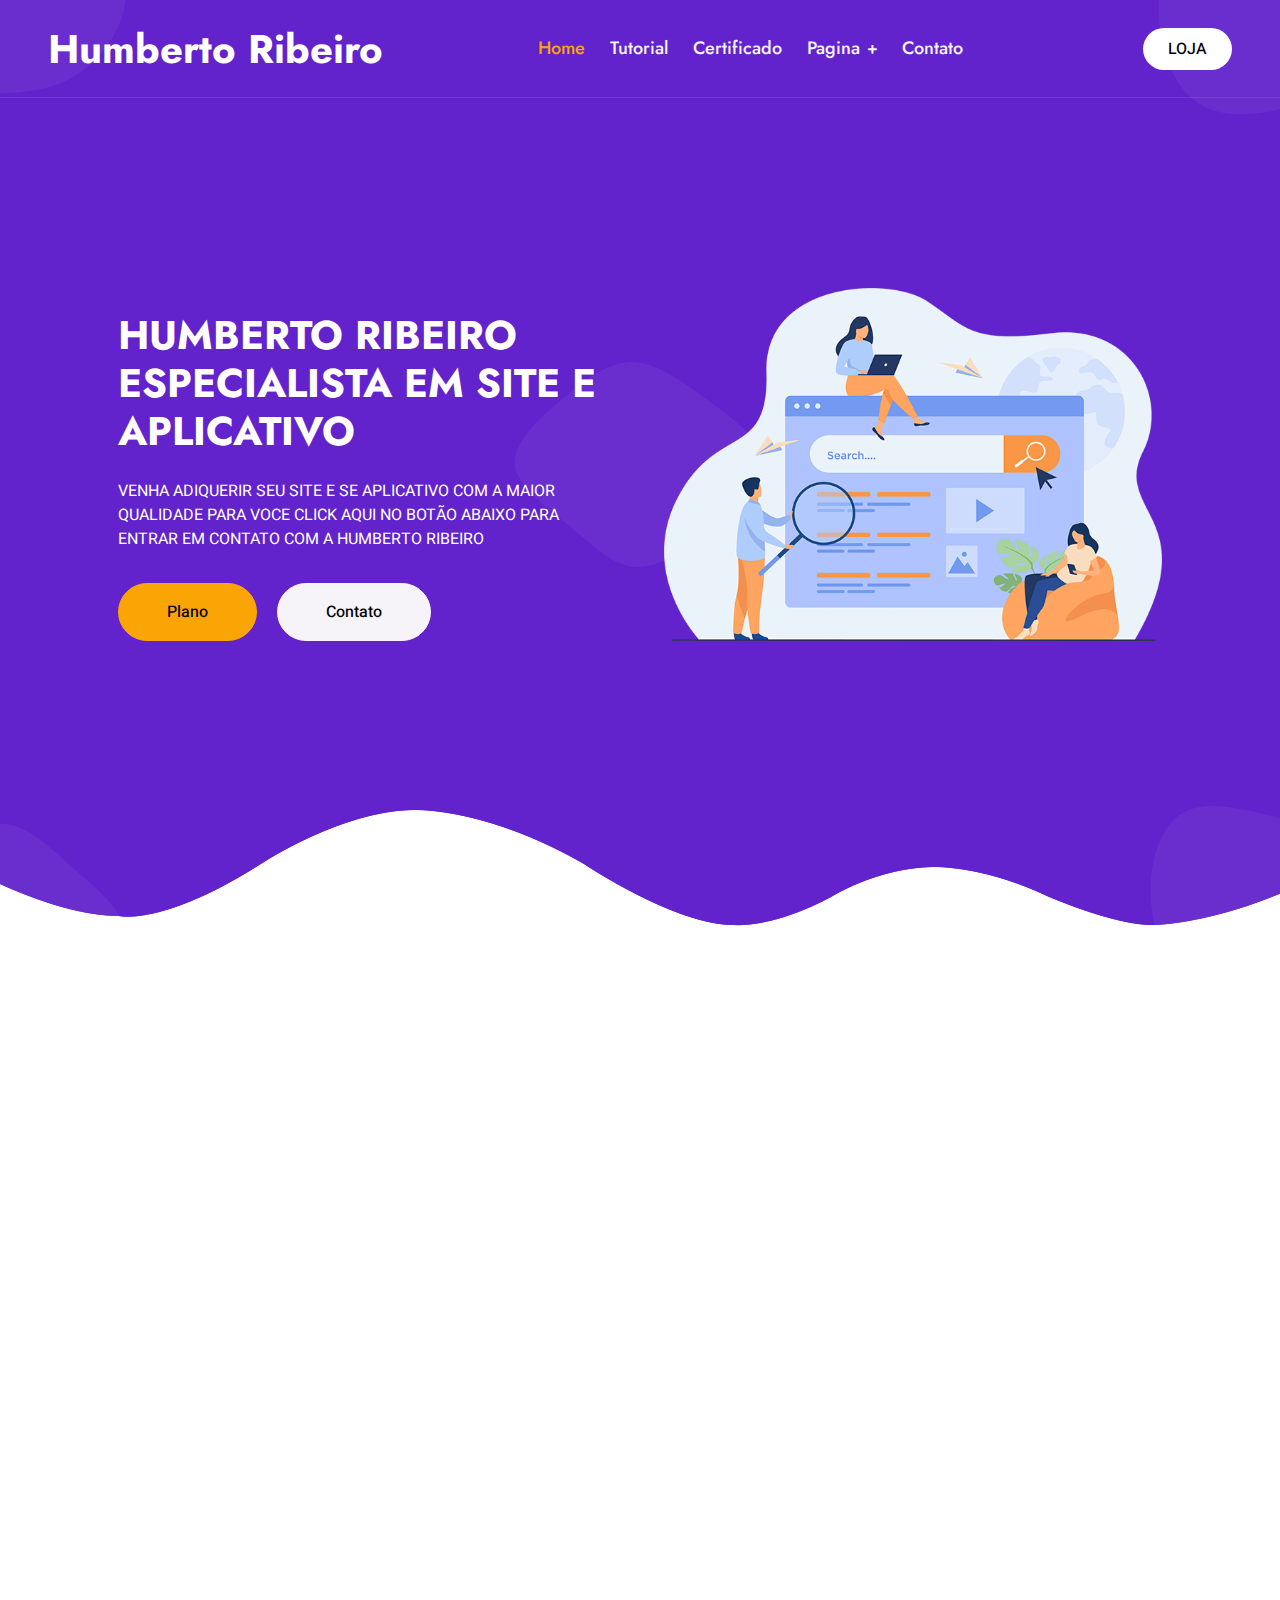
<file: index.html>
<!DOCTYPE html>
<html lang="pt-br">

<head>
    <meta charset="utf-8">
    <title>HUMBERTO RIBEIRO ESPECIALISTA EM SITE E APLICATIVO</title>
    <meta content="width=device-width, initial-scale=1.0" name="viewport">
    <meta content="" name="keywords">
    <meta content="" name="description">

    <!-- Favicon -->
    <link href="./img/logo H2.png" rel="icon">

    <!-- Google Web Fonts -->
    <link rel="preconnect" href="https://fonts.googleapis.com">
    <link rel="preconnect" href="https://fonts.gstatic.com" crossorigin>
    <link href="https://fonts.googleapis.com/css2?family=Heebo:wght@400;500&family=Jost:wght@500;600;700&display=swap" rel="stylesheet"> 

    <!-- Icon Font Stylesheet -->
    <link href="https://cdnjs.cloudflare.com/ajax/libs/font-awesome/5.10.0/css/all.min.css" rel="stylesheet">
    <link href="https://cdn.jsdelivr.net/npm/bootstrap-icons@1.4.1/font/bootstrap-icons.css" rel="stylesheet">

    <!-- Libraries Stylesheet -->
    <link href="lib/animate/animate.min.css" rel="stylesheet">
    <link href="lib/owlcarousel/assets/owl.carousel.min.css" rel="stylesheet">
    <link href="lib/lightbox/css/lightbox.min.css" rel="stylesheet">

    <!-- Customized Bootstrap Stylesheet -->
    <link href="css/bootstrap.min.css" rel="stylesheet">

    <!-- Template Stylesheet -->
    <link href="css/style.css" rel="stylesheet">
</head>

<body>
    <div class="container-xxl bg-white p-0">
        <!-- Spinner Start -->
        <div id="spinner" class="show bg-white position-fixed translate-middle w-100 vh-100 top-50 start-50 d-flex align-items-center justify-content-center">
            <div class="spinner-grow text-primary" style="width: 3rem; height: 3rem;" role="status">
                <span class="sr-only">Loading...</span>
            </div>
        </div>
        <!-- Spinner End -->


        <!-- Navbar & Hero Start -->
        <div class="container-xxl position-relative p-0">
            <nav class="navbar navbar-expand-lg navbar-light px-4 px-lg-5 py-3 py-lg-0">
                <a href="" class="navbar-brand p-0">
                    <h1 class="m-0">Humberto Ribeiro</h1>
                    <!-- <img src="img/logo.png" alt="Logo"> -->
                </a>
                <button class="navbar-toggler" type="button" data-bs-toggle="collapse" data-bs-target="#navbarCollapse">
                    <span class="fa fa-bars"></span>
                </button>
                <div class="collapse navbar-collapse" id="navbarCollapse">
                    <div class="navbar-nav mx-auto py-0">
                        <a href="index.html" class="nav-item nav-link active">Home</a>
                        <a href="service.html" class="nav-item nav-link">Tutorial</a>
                        <a href="http://127.0.0.1:5500/certificado/index.html" class="nav-item nav-link">Certificado</a>
                        <div class="nav-item dropdown">
                            <a href="#" class="nav-link dropdown-toggle" data-bs-toggle="dropdown">Pagina</a>
                            <div class="dropdown-menu m-0">
                                <a href="https://themewagon.github.io/watch-2/v1.0.0/" class="dropdown-item">site Rlogio Demostrativo</a>
                                <a href="https://themewagon.github.io/medic-care/" class="dropdown-item">site de Hospital Demostrativo</a>
                                <a href="https://themewagon.github.io/MiniStore/#mobile-products" class="dropdown-item">site Relogio Demostrativo</a>

                                <a href="https://vinhafm.com.br/" class="dropdown-item">Radio vinha fm</a>
                            </div>
                        </div>
                        <a href="https://linktr.ee/humbertoanalistade" class="nav-item nav-link">Contato</a>
                    </div>
                    <a href="https://api.whatsapp.com/send/?phone=5561998301126&text&type=phone_number&app_absent=0" class="btn rounded-pill py-2 px-4 ms-3 d-none d-lg-block">LOJA</a>
                    
                </div>
            </nav>

            <div class="container-xxl bg-primary hero-header">
                <div class="container px-lg-5">
                    <div class="row g-5 align-items-end">
                        <div class="col-lg-6 text-center text-lg-start">
                            <h1 class="text-white mb-4 animated slideInDown">HUMBERTO RIBEIRO ESPECIALISTA EM SITE E APLICATIVO</h1>
                            <p class="text-white pb-3 animated slideInDown">VENHA ADIQUERIR SEU SITE E SE  APLICATIVO COM A MAIOR  QUALIDADE PARA VOCE
                            CLICK AQUI NO BOTÃO ABAIXO PARA ENTRAR EM CONTATO COM A HUMBERTO RIBEIRO
                            </p>
                            <a href="http://127.0.0.1:5500/plano%20da%20pagina/index.html#l" class="btn btn-secondary py-sm-3 px-sm-5 rounded-pill me-3 animated slideInLeft">Plano</a>
                            <a href="https://linktr.ee/humbertoanalistade" class="btn btn-light py-sm-3 px-sm-5 rounded-pill animated slideInRight">Contato</a>
                        </div>
                        <div class="col-lg-6 text-center text-lg-start">
                            <img class="img-fluid animated zoomIn" src="img/hero.png" alt="">
                        </div>
                    </div>
                </div>
            </div>
        </div>
        <!-- Navbar & Hero End -->

<!-- Feature Start -->
<div class="container-xxl py-5">
    <div class="container py-5 px-lg-5">
        <div class="row g-4">
            <div class="col-lg-4 wow fadeInUp" data-wow-delay="0.1s">
                <div class="feature-item bg-light rounded text-center p-4">
                    <i class="fa fa-3x fa-mail-bulk text-primary mb-4"></i>
                    <h5 class="mb-3">Agendamento Live</h5>
                    <p class="m-0">Profissional especializado responsável por cadastrar o perfil das empresas, produtos, negócios ou serviços Local..</p>
                </div>
            </div>
            <div class="col-lg-4 wow fadeInUp" data-wow-delay="0.3s">
                <div class="feature-item bg-light rounded text-center p-4">
                    <i class="fa fa-3x fa-search text-primary mb-4"></i>
                    <h5 class="mb-3">Digital Live</h5>
                    <p class="m-0">Estratégias para alavancar a presença da sua marca na internet, utilizando de técnicas e expertise com ações para gerar melhor posicionamento no ranking, avaliações, postagens, segmentação e engajamento..</p>
                </div>
            </div>
            <div class="col-lg-4 wow fadeInUp" data-wow-delay="0.5s">
                <div class="feature-item bg-light rounded text-center p-4">
                    <i class="fa fa-3x fa-laptop-code text-primary mb-4"></i>
                    <h5 class="mb-3">Transmisao ao vivo
                    </h5>
                    <p class="m-0">Apareça nas pesquisas Google Local para quem quer comprar por produtos ou serviço na sua região.</p>
                </div>
            </div>
        </div>
    </div>
</div>
<!-- Feature End -->
        

        <!-- About Start -->
        <div class="container-xxl py-5">
            <div class="container py-5 px-lg-5">
                <div class="row g-5 align-items-center">
                    <div class="col-lg-6 wow fadeInUp" data-wow-delay="0.1s">
                        <p class="section-title text-secondary">SOBRE NÓS<span></span></p>
                        <h1 class="mb-5">Solução digital nº 1 com 1 anos de experiência</h1>
                        <p class="mb-4">Serviços Especializado Estratégias e Conversões.
                            Comprometido na geração de resultados efetivos.  
                            
                            Profissional especializado;
                            
                            Conhecimentos dos valores, missão e objetivos em curto, médio e longo prazo.
                            
                            Mapeamento da presença online da marca. 
                            
                            Confirmação dos objetivos pós análise dos dados e diagnósticos. 
                            
                            Indicação de plano estratégico e adequação para os melhores objetivos; aumento de vendas e lucros. 
                            
                            Relatórios de acompanhamento ao cliente entregue SEMANALMENTE.</p>
                        <div class="skill mb-4">
                            <div class="d-flex justify-content-between">
                                <p class="mb-2">Amosta do Produtos</p>
                                <p class="mb-2">85%</p>
                            </div>
                            <div class="progress">
                                <div class="progress-bar bg-primary" role="progressbar" aria-valuenow="85" aria-valuemin="0" aria-valuemax="100"></div>
                            </div>
                        </div>
                        <div class="skill mb-4">
                            <div class="d-flex justify-content-between">
                                <p class="mb-2">Agendamento Whatapp</p>
                                <p class="mb-2">90%</p>
                            </div>
                            <div class="progress">
                                <div class="progress-bar bg-secondary" role="progressbar" aria-valuenow="90" aria-valuemin="0" aria-valuemax="100"></div>
                            </div>
                        </div>
                        <div class="skill mb-4">
                            <div class="d-flex justify-content-between">
                                <p class="mb-2">Transmisao ao vivo</p>
                                <p class="mb-2">95%</p>
                            </div>
                            <div class="progress">
                                <div class="progress-bar bg-dark" role="progressbar" aria-valuenow="95" aria-valuemin="0" aria-valuemax="100"></div>
                            </div>
                        </div>
                        <a href="https://api.whatsapp.com/send/?phone=5561998301126&text&type=phone_number&app_absent=0" class="btn btn-primary py-sm-3 px-sm-5 rounded-pill mt-3">LOJA</a>
                    </div>
                    <div class="col-lg-6">
                        <img class="img-fluid wow zoomIn" data-wow-delay="0.5s" src="img/about.png">
                    </div>
                </div>
            </div>
        </div>
        <!-- About End -->


        <!-- Facts Start -->
        <div class="container-xxl bg-primary fact py-5 wow fadeInUp" data-wow-delay="0.1s">
            <div class="container py-5 px-lg-5">
                <div class="row g-4">
                    <div class="col-md-6 col-lg-3 text-center wow fadeIn" data-wow-delay="0.1s">
                        <i class="fa fa-certificate fa-3x text-secondary mb-3"></i>
                        <h1 class="text-white mb-2" data-toggle="counter-up">1234</h1>
                        <p class="text-white mb-0">Anos de experiência</p>
                    </div>
                    <div class="col-md-6 col-lg-3 text-center wow fadeIn" data-wow-delay="0.3s">
                        <i class="fa fa-users-cog fa-3x text-secondary mb-3"></i>
                        <h1 class="text-white mb-2" data-toggle="counter-up">1234</h1>
                        <p class="text-white mb-0">Membros do time</p>
                    </div>
                    <div class="col-md-6 col-lg-3 text-center wow fadeIn" data-wow-delay="0.5s">
                        <i class="fa fa-users fa-3x text-secondary mb-3"></i>
                        <h1 class="text-white mb-2" data-toggle="counter-up">1234</h1>
                        <p class="text-white mb-0">Clientes Satisfeitos</p>
                    </div>
                    <div class="col-md-6 col-lg-3 text-center wow fadeIn" data-wow-delay="0.7s">
                        <i class="fa fa-check fa-3x text-secondary mb-3"></i>
                        <h1 class="text-white mb-2" data-toggle="counter-up">1234</h1>
                        <p class="text-white mb-0">Projetos Completos</p>
                    </div>
                </div>
            </div>
        </div>
        <!-- Facts End -->


        <!-- Service Start -->
        <div class="container-xxl py-5">
            <div class="container py-5 px-lg-5">
                <div class="wow fadeInUp" data-wow-delay="0.1s">
                    <p class="section-title text-secondary justify-content-center"><span></span>NOSSOS SERVIÇOS<span></span></p>
                    <h1 class="text-center mb-5">Quais soluções oferecemos</h1>
                </div>
                <div class="row g-4">
                    <div class="col-lg-4 col-md-6 wow fadeInUp" data-wow-delay="0.1s">
                        <div class="service-item d-flex flex-column text-center rounded">
                            <div class="service-icon flex-shrink-0">
                                <i class="fa fa-search fa-2x"></i>
                            </div>
                            <h5 class="mb-3">Otimização SEO</h5>
                            <p class="m-0">Profissional especializado responsável por cadastrar o perfil das empresas, produtos, negócios ou serviços Local</p>
                            <a class="btn btn-square" href=""><i class="fa fa-arrow-right"></i></a>
                        </div>
                    </div>
                    <div class="col-lg-4 col-md-6 wow fadeInUp" data-wow-delay="0.3s">
                        <div class="service-item d-flex flex-column text-center rounded">
                            <div class="service-icon flex-shrink-0">
                                <i class="fa fa-laptop-code fa-2x"></i>
                            </div>
                            <h5 class="mb-3">Designer de Web</h5>
                            <p class="m-0">Estratégias para alavancar a presença da sua marca na internet, utilizando de técnicas e expertise com ações para gerar melhor posicionamento no ranking, avaliações, postagens, segmentação e engajamento</p>
                            <a class="btn btn-square" href=""><i class="fa fa-arrow-right"></i></a>
                        </div>
                    </div>
                    <div class="col-lg-4 col-md-6 wow fadeInUp" data-wow-delay="0.5s">
                        <div class="service-item d-flex flex-column text-center rounded">
                            <div class="service-icon flex-shrink-0">
                                <i class="fab fa-facebook-f fa-2x"></i>
                            </div>
                            <h5 class="mb-3">Marketing de mídia social</h5>
                            <p class="m-0">Apareça nas pesquisas Google Local para quem quer comprar por produtos ou serviço na sua região.</p>
                            <a class="btn btn-square" href=""><i class="fa fa-arrow-right"></i></a>
                        </div>
                    </div>
                    <div class="col-lg-4 col-md-6 wow fadeInUp" data-wow-delay="0.1s">
                        <div class="service-item d-flex flex-column text-center rounded">
                            <div class="service-icon flex-shrink-0">
                                <i class="fa fa-mail-bulk fa-2x"></i>
                            </div>
                            <h5 class="mb-3">Marketing de email</h5>
                            <p class="m-0">Serviço de Alta Qualidade.</p>
                            <a class="btn btn-square" href=""><i class="fa fa-arrow-right"></i></a>
                        </div>
                    </div>
                    <div class="col-lg-4 col-md-6 wow fadeInUp" data-wow-delay="0.3s">
                        <div class="service-item d-flex flex-column text-center rounded">
                            <div class="service-icon flex-shrink-0">
                                <i class="fa fa-thumbs-up fa-2x"></i>
                            </div>
                            <h5 class="mb-3"></h5>
                            <p class="m-0">Elogio do Cliente Merecer Liker</p>
                            <a class="btn btn-square" href=""><i class="fa fa-arrow-right"></i></a>
                        </div>
                    </div>
                    <div class="col-lg-4 col-md-6 wow fadeInUp" data-wow-delay="0.5s">
                        <div class="service-item d-flex flex-column text-center rounded">
                            <div class="service-icon flex-shrink-0">
                                <i class="fab fa-android fa-2x"></i>
                            </div>
                            <h5 class="mb-3">App Development</h5>
                            <p class="m-0">Criamo Aplicativo de Alta Qualidade</p>
                            <a class="btn btn-square" href=""><i class="fa fa-arrow-right"></i></a>
                        </div>
                    </div>
                </div>
            </div>
        </div>
        <!-- Service End -->


        <!-- Newsletter Start -->
        <div class="container-xxl bg-primary newsletter py-5 wow fadeInUp" data-wow-delay="0.1s">
            <div class="container py-5 px-lg-5">
                <div class="row justify-content-center">
                    <div class="col-lg-7 text-center">
                        <p class="section-title text-white justify-content-center"><span></span>BUSCA DE NOTÍCIAS<span></span></p>
                        <h1 class="text-center text-white mb-4">Fique sempre em Contato</h1>
                        <p class="text-white mb-4">SUA BUSCA ENCONTRA AQUI</p>
                        <div class="position-relative w-100 mt-3">
                            <formulário ação="https://formsubmit.co/sansunghumberto13@gmail.com" method="POST">
                               <input class="form-control border-0 rounded-pill w-100 ps-4 pe-5" type="text" placeholder="Deixe se Email" style="height: 48px;">
                            <button type="button" class="btn shadow-none position-absolute top-0 end-0 mt-1 me-2"><i class="fa fa-paper-plane text-primary fs-4"></i></button>
                            </formulário>  
                        </div>     
                           
                           
                    </div>
                </div>
            </div>
        </div>
        <!-- Newsletter End -->

         <!-- Projects Start -->
         <div class="container-xxl py-5">
            <div class="container py-5 px-lg-5">
                <div class="wow fadeInUp" data-wow-delay="0.1s">
                    <p class="section-title text-secondary justify-content-center"><span></span><span></span></p>
                    <h1 class="text-center mb-5">Seu Projeto Esta aqui</h1>
                </div>
                <div class="row mt-n2 wow fadeInUp" data-wow-delay="0.3s">
                    <div class="col-12 text-center">
                       
                    </div>
                </div>
                <div class="row g-4 portfolio-container">
                    <div class="col-lg-4 col-md-6 portfolio-item first wow fadeInUp" data-wow-delay="0.1s">
                        <div class="rounded overflow-hidden">
                            <div class="position-relative overflow-hidden">
                                <img class="img-fluid w-100" src="img/portfolio-1.jpg" alt="">
                                <div class="portfolio-overlay">
                                    <a class="btn btn-square btn-outline-light mx-1" href="img/portfolio-1.jpg" data-lightbox="portfolio"><i class="fa fa-eye"></i></a>
                                    <a class="btn btn-square btn-outline-light mx-1" href=""><i class="fa fa-link"></i></a>
                                </div>
                            </div>
                            <div class="bg-light p-4">
                                <p class="text-primary fw-medium mb-2>UI / UX Design</p>
                                <h5 class="lh-base mb-0">Design e desenvolvimento de sites de agências digitais</a>
                            </div>
                        </div>
                    </div>
                    <div class="col-lg-4 col-md-6 portfolio-item second wow fadeInUp" data-wow-delay="0.3s">
                        <div class="rounded overflow-hidden">
                            <div class="position-relative overflow-hidden">
                                <img class="img-fluid w-100" src="img/portfolio-2.jpg" alt="">
                                <div class="portfolio-overlay">
                                    <a class="btn btn-square btn-outline-light mx-1" href="img/portfolio-2.jpg" data-lightbox="portfolio"><i class="fa fa-eye"></i></a>
                                    <a class="btn btn-square btn-outline-light mx-1" href=""><i class="fa fa-link"></i></a>
                                </div>
                            </div>
                            <div class="bg-light p-4">
                                <p class="text-primary fw-medium mb-2">UI / UX Design</p>
                                <h5 class="lh-base mb-0">Design e desenvolvimento de sites de agências digitais</a>
                            </div>
                        </div>
                    </div>
                    <div class="col-lg-4 col-md-6 portfolio-item first wow fadeInUp" data-wow-delay="0.5s">
                        <div class="rounded overflow-hidden">
                            <div class="position-relative overflow-hidden">
                                <img class="img-fluid w-100" src="img/portfolio-3.jpg" alt="">
                                <div class="portfolio-overlay">
                                    <a class="btn btn-square btn-outline-light mx-1" href="img/portfolio-3.jpg" data-lightbox="portfolio"><i class="fa fa-eye"></i></a>
                                    <a class="btn btn-square btn-outline-light mx-1" href=""><i class="fa fa-link"></i></a>
                                </div>
                            </div>
                            <div class="bg-light p-4">
                                <p class="text-primary fw-medium mb-2">UI / UX Design</p>
                                <h5 class="lh-base mb-0">Design e desenvolvimento de sites de agências digitais</a>
                            </div>
                        </div>
                    </div>
                    <div class="col-lg-4 col-md-6 portfolio-item second wow fadeInUp" data-wow-delay="0.1s">
                        <div class="rounded overflow-hidden">
                            <div class="position-relative overflow-hidden">
                                <img class="img-fluid w-100" src="img/portfolio-4.jpg" alt="">
                                <div class="portfolio-overlay">
                                    <a class="btn btn-square btn-outline-light mx-1" href="img/portfolio-4.jpg" data-lightbox="portfolio"><i class="fa fa-eye"></i></a>
                                    <a class="btn btn-square btn-outline-light mx-1" href=""><i class="fa fa-link"></i></a>
                                </div>
                            </div>
                            <div class="bg-light p-4">
                                <p class="text-primary fw-medium mb-2">UI / UX Design</p>
                                <h5 class="lh-base mb-0">Design e desenvolvimento de sites de agências digitais</a>
                            </div>
                        </div>
                    </div>
                    <div class="col-lg-4 col-md-6 portfolio-item first wow fadeInUp" data-wow-delay="0.3s">
                        <div class="rounded overflow-hidden">
                            <div class="position-relative overflow-hidden">
                                <img class="img-fluid w-100" src="img/portfolio-5.jpg" alt="">
                                <div class="portfolio-overlay">
                                    <a class="btn btn-square btn-outline-light mx-1" href="img/portfolio-5.jpg" data-lightbox="portfolio"><i class="fa fa-eye"></i></a>
                                    <a class="btn btn-square btn-outline-light mx-1" href=""><i class="fa fa-link"></i></a>
                                </div>
                            </div>
                            <div class="bg-light p-4">
                                <p class="text-primary fw-medium mb-2">UI / UX Design</p>
                                <h5 class="lh-base mb-0">Design e desenvolvimento de sites de agências digitais</a>
                            </div>
                        </div>
                    </div>
                    <div class="col-lg-4 col-md-6 portfolio-item second wow fadeInUp" data-wow-delay="0.5s">
                        <div class="rounded overflow-hidden">
                            <div class="position-relative overflow-hidden">
                                <img class="img-fluid w-100" src="img/portfolio-6.jpg" alt="">
                                <div class="portfolio-overlay">
                                    <a class="btn btn-square btn-outline-light mx-1" href="img/portfolio-6.jpg" data-lightbox="portfolio"><i class="fa fa-eye"></i></a>
                                    <a class="btn btn-square btn-outline-light mx-1" href=""><i class="fa fa-link"></i></a>
                                </div>
                            </div>
                            <div class="bg-light p-4">
                                <p class="text-primary fw-medium mb-2">UI / UX Design</p>
                                <h5 class="lh-base mb-0">Design e desenvolvimento de sites de agências digitais</a>
                            </div>
                        </div>
                    </div>
                </div>
            </div>
        </div>
        <!-- Projects End -->


        <!-- Testimonial Start -->
        <div class="container-xxl py-5 wow fadeInUp" data-wow-delay="0.1s">
            <div class="container py-5 px-lg-5">
                <!--<p class="section-title text-secondary justify-content-center"><span></span>Testemunho<span></span></p>1-->
                <h1 class="text-center mb-5">Depoimento Clientes!</h1>
                <div class="owl-carousel testimonial-carousel">
                    <div class="testimonial-item bg-light rounded my-4">
                        <p class="fs-5"><i class="fa fa-quote-left fa-4x text-primary mt-n4 me-3"></i>Diam dolor diam ipsum sit. Aliqu diam amet diam et eos. Clita erat ipsum et lorem et sit sed stet lorem sit clita duo justo.</p>
                        <div class="d-flex align-items-center">
                            <img class="img-fluid flex-shrink-0 rounded-circle" src="img/testimonial-1.jpg" style="width: 65px; height: 65px;">
                            <div class="ps-4">
                                <h5 class="mb-1">Caroline</h5>
                                <span>Clientes</span>
                            </div>
                        </div>
                    </div>
                    <div class="testimonial-item bg-light rounded my-4">
                        <p class="fs-5"><i class="fa fa-quote-left fa-4x text-primary mt-n4 me-3"></i>Diam dolor diam ipsum sit. Aliqu diam amet diam et eos. Clita erat ipsum et lorem et sit sed stet lorem sit clita duo justo.</p>
                        <div class="d-flex align-items-center">
                            <img class="img-fluid flex-shrink-0 rounded-circle" src="img/testimonial-2.jpg" style="width: 65px; height: 65px;">
                            <div class="ps-4">
                                <h5 class="mb-1">Leandro</h5>
                                <span>Clientes</span>
                            </div>
                        </div>
                    </div>
                    <div class="testimonial-item bg-light rounded my-4">
                        <p class="fs-5"><i class="fa fa-quote-left fa-4x text-primary mt-n4 me-3"></i>Diam dolor diam ipsum sit. Aliqu diam amet diam et eos. Clita erat ipsum et lorem et sit sed stet lorem sit clita duo justo.</p>
                        <div class="d-flex align-items-center">
                            <img class="img-fluid flex-shrink-0 rounded-circle" src="img/testimonial-3.jpg" style="width: 65px; height: 65px;">
                            <div class="ps-4">
                                <h5 class="mb-1">Joao</h5>
                                <span>Clientes</span>
                            </div>
                        </div>
                    </div>
                </div>
            </div>
        <!-- Testimonial End -->


        <!-- Team Start -->
        <div class="container-xxl py-5">
            <div class="container py-5 px-lg-5">
                <div class="wow fadeInUp" data-wow-delay="0.1s">
                    <!--<p class="section-title text-secondary justify-content-center"><span></span>Our Team<span></span></p>-->
                    <h1 class="text-center mb-5">Equipes</h1>
                </div>
                <div class="row g-4">
                    <div class="col-lg-4 col-md-6 wow fadeInUp" data-wow-delay="0.1s">
                        <div class="team-item bg-light rounded">
                            <div class="text-center border-bottom p-4">
                                <img class="img-fluid rounded-circle mb-4" src="./img/Humberto02.png" alt="">
                                <h5>Humberto</h5>
                                <span>Auxiliar TI</span>
                            </div>
                            <div class="d-flex justify-content-center p-4">
                                <a class="btn btn-square mx-1" href=""><i class="fab fa-facebook-f"></i></a>
                                <!--<a class="btn btn-square mx-1" href=""><i class="fab fa-twitter"></i></a>-->
                                <a class="btn btn-square mx-1" href=""><i class="fab fa-instagram"></i></a>
                                <a class="btn btn-square mx-1" href=""><i class="fab fa-linkedin-in"></i></a>
                            </div>
                        </div>
                    </div>
                    <div class="col-lg-4 col-md-6 wow fadeInUp" data-wow-delay="0.3s">
                        <div class="team-item bg-light rounded">
                            <div class="text-center border-bottom p-4">
                                <img class="img-fluid rounded-circle mb-4" src="img/team-2.jpg" alt="">
                                <h5>Jessica Brown</h5>
                                <span>Programadora</span>
                            </div>
                            <div class="d-flex justify-content-center p-4">
                                <a class="btn btn-square mx-1" href=""><i class="fab fa-facebook-f"></i></a>
                                <!--<a class="btn btn-square mx-1" href=""><i class="fab fa-twitter"></i></a>-->
                                <a class="btn btn-square mx-1" href=""><i class="fab fa-instagram"></i></a>
                                <a class="btn btn-square mx-1" href=""><i class="fab fa-linkedin-in"></i></a>
                            </div>
                        </div>
                    </div>
                    <div class="col-lg-4 col-md-6 wow fadeInUp" data-wow-delay="0.5s">
                        <div class="team-item bg-light rounded">
                            <div class="text-center border-bottom p-4">
                                <img class="img-fluid rounded-circle mb-4" src="img/team-3.jpg" alt="">
                                <h5>Tony Johnson</h5>
                                <span>Programador</span>
                            </div>
                            <div class="d-flex justify-content-center p-4">
                                <a class="btn btn-square mx-1" href=""><i class="fab fa-facebook-f"></i></a>
                                <!--<a class="btn btn-square mx-1" href=""><i class="fab fa-twitter"></i></a>-->
                                <a class="btn btn-square mx-1" href=""><i class="fab fa-instagram"></i></a>
                                <a class="btn btn-square mx-1" href=""><i class="fab fa-linkedin-in"></i></a>
                            </div>
                        </div>
                    </div>
                </div>
            </div>
        </div>
        <!-- Team End -->
        

        <!-- Footer Start -->
        <div class="container-fluid bg-primary text-light footer wow fadeIn" data-wow-delay="0.1s">
            <div class="container py-5 px-lg-5">
                <div class="row g-5">
                    <div class="col-md-6 col-lg-3">
                        <p class="section-title text-white h5 mb-4">Endereço<span></span></p>
                        <p><i class="fa fa-map-marker-alt me-3"></i>Qn 209 conj 02 casa10</p>
                        <p><i class="fa fa-phone-alt me-3"></i>+55 62 998301126</p>
                        <p><i class="fa fa-envelope me-3"></i>Humberto.rfreitas2@hotmail.com</p>
                        <div class="d-flex pt-2">
                             <!--<a class="btn btn-outline-light btn-social" href=""><i class="fab fa-twitter"></i></a>-->
                            <a class="btn btn-outline-light btn-social" href=""><i class="fab fa-facebook-f"></i></a>
                            <a class="btn btn-outline-light btn-social" href=""><i class="fab fa-instagram"></i></a>
                            <a class="btn btn-outline-light btn-social" href=""><i class="fab fa-linkedin-in"></i></a>
                        </div>
                    </div>
                    <div class="col-md-6 col-lg-3">
                        <!--<p class="section-title text-white h5 mb-4">Quick Link<span></span></p>-->
                        <a class="btn btn-link" href="http://127.0.0.1:5500/index.html">Home</a>
                        <a class="btn btn-link" href="http://127.0.0.1:5500/service.html">Totorial</a>
                        <a class="btn btn-link" href="http://127.0.0.1:5500/certificado/index.html">Certifical</a>
                        <a class="btn btn-link" href="https://api.whatsapp.com/send/?phone=5561998301126&text&type=phone_number&app_absent=0">Contato</a>
                        <!--<a class="btn btn-link" href="">Career</a>-->
                    </div>
                      <div class="col-md-6 col-lg-3">
                        <p class="section-title text-white h5 mb-4">Galeria<span></span></p>
                        <div class="row g-2">
                            <div class="col-4">
                                <img class="img-fluid" src="img/portfolio-1.jpg" alt="Image">
                            </div>
                            <div class="col-4">
                                <img class="img-fluid" src="img/portfolio-2.jpg" alt="Image">
                            </div>
                            <div class="col-4">
                                <img class="img-fluid" src="img/portfolio-3.jpg" alt="Image">
                            </div>
                            <div class="col-4">
                                <img class="img-fluid" src="img/portfolio-4.jpg" alt="Image">
                            </div>
                            <div class="col-4">
                                <img class="img-fluid" src="img/portfolio-5.jpg" alt="Image">
                            </div>
                            <div class="col-4">
                                <img class="img-fluid" src="img/portfolio-6.jpg" alt="Image">
                            </div>
                        </div>
                    </div>
                    <div class="col-md-6 col-lg-3">
                        <p class="section-title text-white h5 mb-4">BOLETIM DE NOTÍCIAS<span></span></p>
                        <p>Me recomendaram esse excelente profissional, estou muito contente com essa agência, comprometida e especialista em Marketing Empresarial. Ótimo preço e qualidade no atendimento diferenciado. Parabéns Dz Mkt Digital vcs são incríveis</p>
                        <div class="position-relative w-100 mt-3">
                            <input class="form-control border-0 rounded-pill w-100 ps-4 pe-5" type="text" placeholder="Digite Email" style="height: 48px;">
                            <button type="button" class="btn shadow-none position-absolute top-0 end-0 mt-1 me-2"><i class="fa fa-paper-plane text-primary fs-4"></i></button>
                        </div>
                    </div>
                </div>
            </div>
            <div class="container px-lg-5">
                <div class="copyright">
                    <div class="row">
                        <div class="col-md-6 text-center text-md-start mb-3 mb-md-0">
                            &copy; <a class="border-bottom" href="#">Humberto Ribeiro</a>, Todo direito Reservado. 
							
							<!--/*** This template is free as long as you keep the footer author’s credit link/attribution link/backlink. If you'd like to use the template without the footer author’s credit link/attribution link/backlink, you can purchase the Credit Removal License from "https://htmlcodex.com/credit-removal". Thank you for your support. ***/-->
							Projeto por <a class="border-bottom" href="https://htmlcodex.com">HTML Codex</a><br><br>
                            Projeto por a <a class="border-bottom" href="https://themewagon.com" target="_blank">Humberto</a>
                        </div>
                        <div class="col-md-6 text-center text-md-end">
                           <div class="footer-menu">
                                <a href="http://127.0.0.1:5500/index.html">Home</a>
                                 <a href="http://127.0.0.1:5500/service.html">Totorial</a>
                                <a href="http://127.0.0.1:5500/certificado/index.html">Certificado</a>
                                <a href="https://linktr.ee/humbertoanalistade">Contato</a>
                            </div>
                        </div>
                    </div>
                </div>
            </div>
        </div>
        <!-- Footer End -->


        <!-- Back to Top -->
        <a href="#" class="btn btn-lg btn-secondary btn-lg-square back-to-top"><i class="bi bi-arrow-up"></i></a>
    </div>

    <!-- JavaScript Libraries -->
    <script src="https://code.jquery.com/jquery-3.4.1.min.js"></script>
    <script src="https://cdn.jsdelivr.net/npm/bootstrap@5.0.0/dist/js/bootstrap.bundle.min.js"></script>
    <script src="lib/wow/wow.min.js"></script>
    <script src="lib/easing/easing.min.js"></script>
    <script src="lib/waypoints/waypoints.min.js"></script>
    <script src="lib/counterup/counterup.min.js"></script>
    <script src="lib/owlcarousel/owl.carousel.min.js"></script>
    <script src="lib/isotope/isotope.pkgd.min.js"></script>
    <script src="lib/lightbox/js/lightbox.min.js"></script>

    <!-- Template Javascript -->
    <script src="js/main.js"></script>
</body>

</html>
</file>
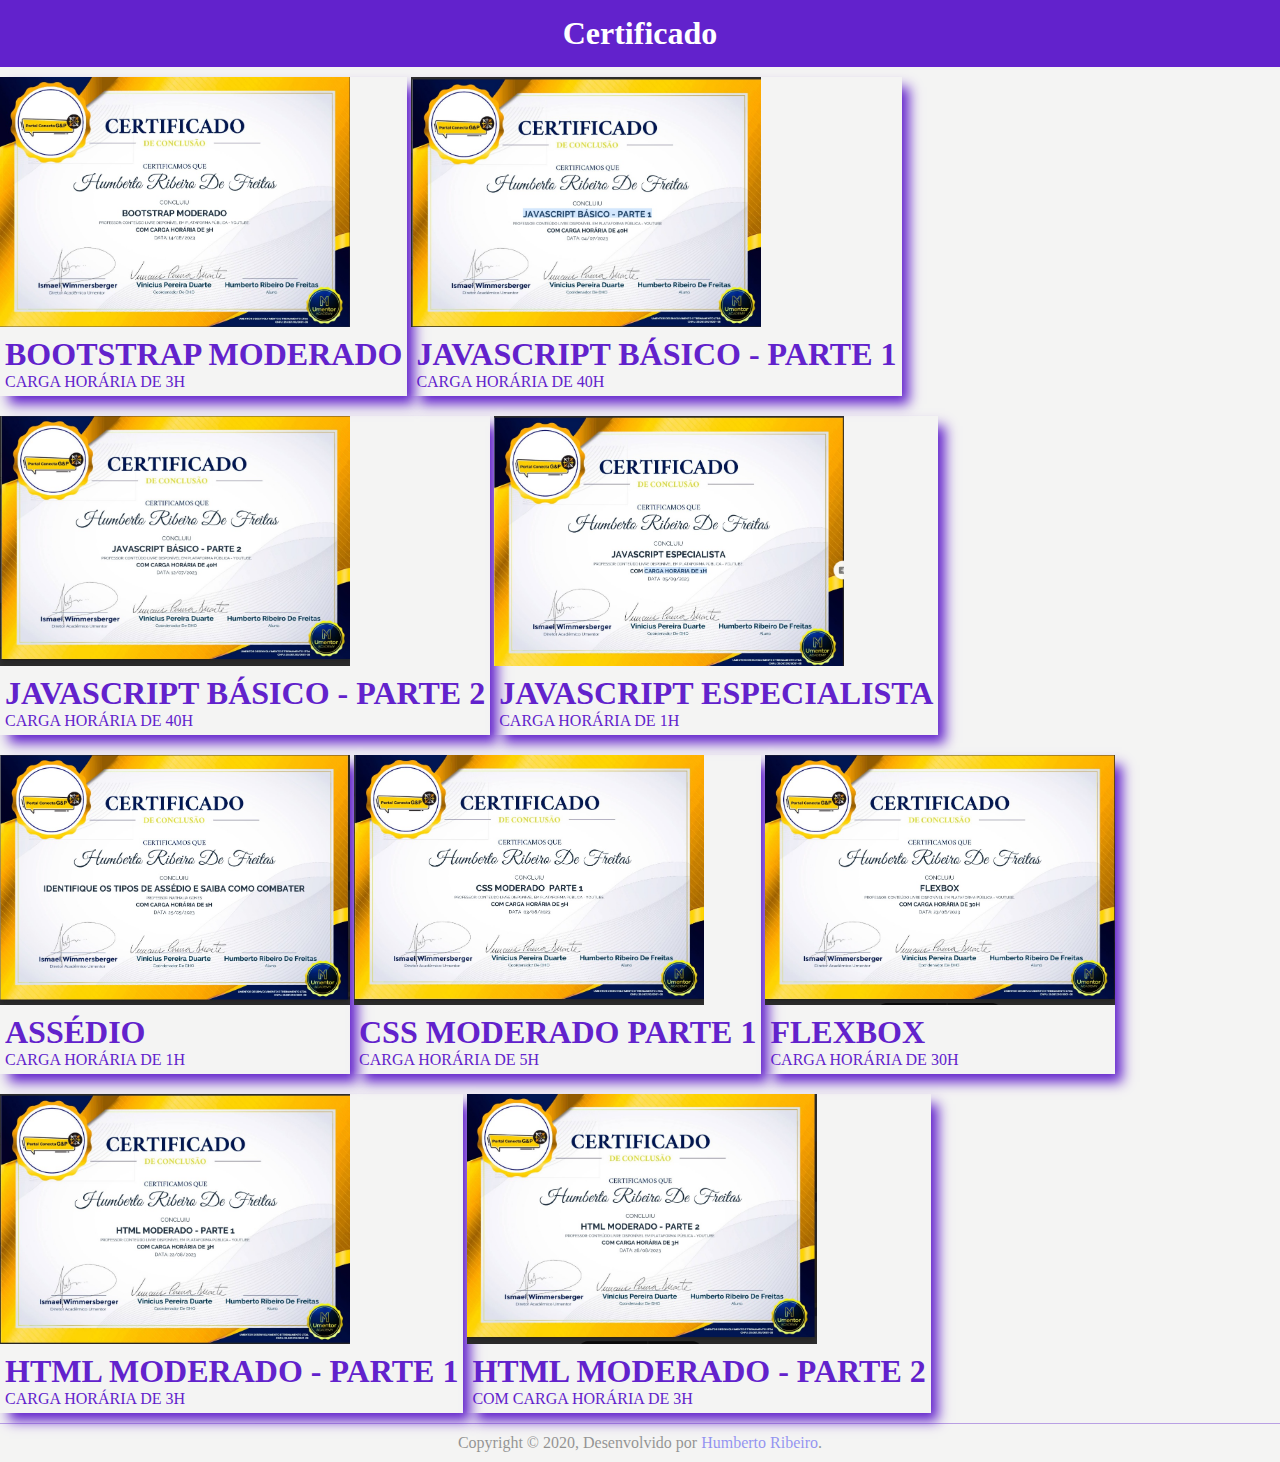
<file: certificado/index.html>
<!DOCTYPE html>
<html lang="pt-br">
<head>
    <title>Certificado</title>
    <meta charset="UTF-8">
    <meta name="viewport" content="width=device-width, initial-scale=1.0">
    <meta http-equiv="X-UA-Compatible" content="IE=7">
    <meta name="description" content="Image photos gallery only html and css.">
    <meta name="keywords" content="gallery, images, photos gallery, gallery html css">
    <meta name="author" content="Gabriel Laurindo">
    <link rel="stylesheet" href="css/style.css">
    <link rel="shortcut icon" href="../img/logo H2.png" type="image/x-icon">
</head>
<body>
    <header>
        <h1 >Certificado</h1>
       
    </header>
    
        <section class="galley-main">
            <figure class="gallery-element">
                <a href="https://drive.google.com/file/d/1TpnrckhwIcmSRsFF-SioXfGlKr4lpAjf/view?usp=sharing">
                        <img src="../imagem certificado/bootstrap.jpg" alt="Montain Italy">
                        <figcaption>
                            <h1>BOOTSTRAP MODERADO</h1>
                            <p> CARGA HORÁRIA DE 3H</p>
                        </figcaption>
                    </a>
            </figure><!--Galeria-elemento-->

            <figure class="gallery-element">
                <a href="https://drive.google.com/file/d/1TpnrckhwIcmSRsFF-SioXfGlKr4lpAjf/view?usp=sharing">
                    <img src="../imagem certificado/javascript.jpg" alt="Ocean California">
                    <figcaption>
                        <h1>JAVASCRIPT BÁSICO - PARTE 1</h1>
                        <p>CARGA HORÁRIA DE 40H</p>
                    </figcaption>
                </a>
            </figure><!--Galeria-elemento-->

            <figure class="gallery-element">
                <a href="https://drive.google.com/file/d/1Y1siYAEJydEN_DnDQAWfld69PGlS8Ecc/view?usp=sharing">
                    <img src="../imagem certificado/javascript2.jpg" alt="Lake Irene">
                    <figcaption>
                        <h1>JAVASCRIPT BÁSICO - PARTE 2</h1>
                        <p> CARGA HORÁRIA DE 40H</p>
                    </figcaption>
                </a>    
            </figure><!--Galeria-elemento-->

            <figure class="gallery-element">
                <a href="https://drive.google.com/file/d/1g2I3uXU_tAGKBvo4OLSbMhXac7gp16_r/view?usp=sharing">
                    <img src="../imagem certificado/java script especialistajpg.jpg" alt="Panorama Alaska">
                    <figcaption>
                        <h1>JAVASCRIPT ESPECIALISTA</h1>
                        <p> CARGA HORÁRIA DE 1H</p>
                    </figcaption>
                </a>
            </figure><!--Galeria-elemento-->

            <figure class="gallery-element">
                <a href="https://drive.google.com/file/d/1tFvcFZN90R_V5tDJmnb7wLEwM-Je_yLz/view?usp=sharing">
                    <img src="../imagem certificado/assedio.jpg" alt="Denali National Park">
                    <figcaption>
                        <h1>ASSÉDIO</h1>
                        <p> CARGA HORÁRIA DE 1H</p>
                    </figcaption>
                </a>    
            </figure><!--Galeria-elemento-->

            <figure class="gallery-element">
                <a href="https://drive.google.com/file/d/1dcKE8-rpe1XoO0chA8lez0xRxCEXwPLl/view?usp=sharing">
                    <img src="../imagem certificado/CSS MODERADO  PARTE 1.jpg" alt="Landscape">
                    <figcaption>
                        <h1>CSS MODERADO  PARTE 1</h1>
                        <p> CARGA HORÁRIA DE 5H</p>
                    </figcaption>
                </a>    
            </figure><!--gallery-element-->

            <figure class="gallery-element">
                <a href="https://drive.google.com/file/d/1eDwK-Zd1gm8XvwFHax_Rgcypsp451lCN/view?usp=sharing">
                    <img src="../imagem certificado/FLEXBOX.jpg" alt="Scotland">
                    <figcaption>
                        <h1>FLEXBOX</h1>
                        <p> CARGA HORÁRIA DE 30H</p>
                    </figcaption>
                </a>    
            </figure><!--Galeria-elemento-->

            <figure class="gallery-element">
                <a href="https://drive.google.com/file/d/19a7dUbjUvFVl8UfmTDLLFdJFXnNpAfmO/view?usp=sharing">
                    <img src="../imagem certificado/HTML MODERADO - PARTE 1.jpg" alt="Dawn">
                    <figcaption>
                        <h1>HTML MODERADO - PARTE 1</h1>
                        <p> CARGA HORÁRIA DE 3H</p>
                    </figcaption>
                </a>   
            </figure><!--Galeria-elemento-->

            <figure class="gallery-element">
                <a href="https://drive.google.com/file/d/1LOJ0-JanflG8BSopG9AWi55bXNQePdDz/view?usp=sharing">
                    <img src="../imagem certificado/HTML MODERADO - PARTE 2.jpg" alt="Mountains">
                    <figcaption>
                        <h1>HTML MODERADO - PARTE 2</h1>
                        <p> COM CARGA HORÁRIA DE 3H</p>
                    </figcaption>
                </a>  
            </figure><!--Galeria Certificado-->

            
        </section><!--Galeria Certificado-->
    </main>

    <footer>
        <p>Copyright &copy; 2020, Desenvolvido por <a href="https://github.com/humbertoribeirodefreitas?tab=repositories" target="_blank">Humberto Ribeiro</a>.</p>
    </footer>
</body>
</html>
</file>
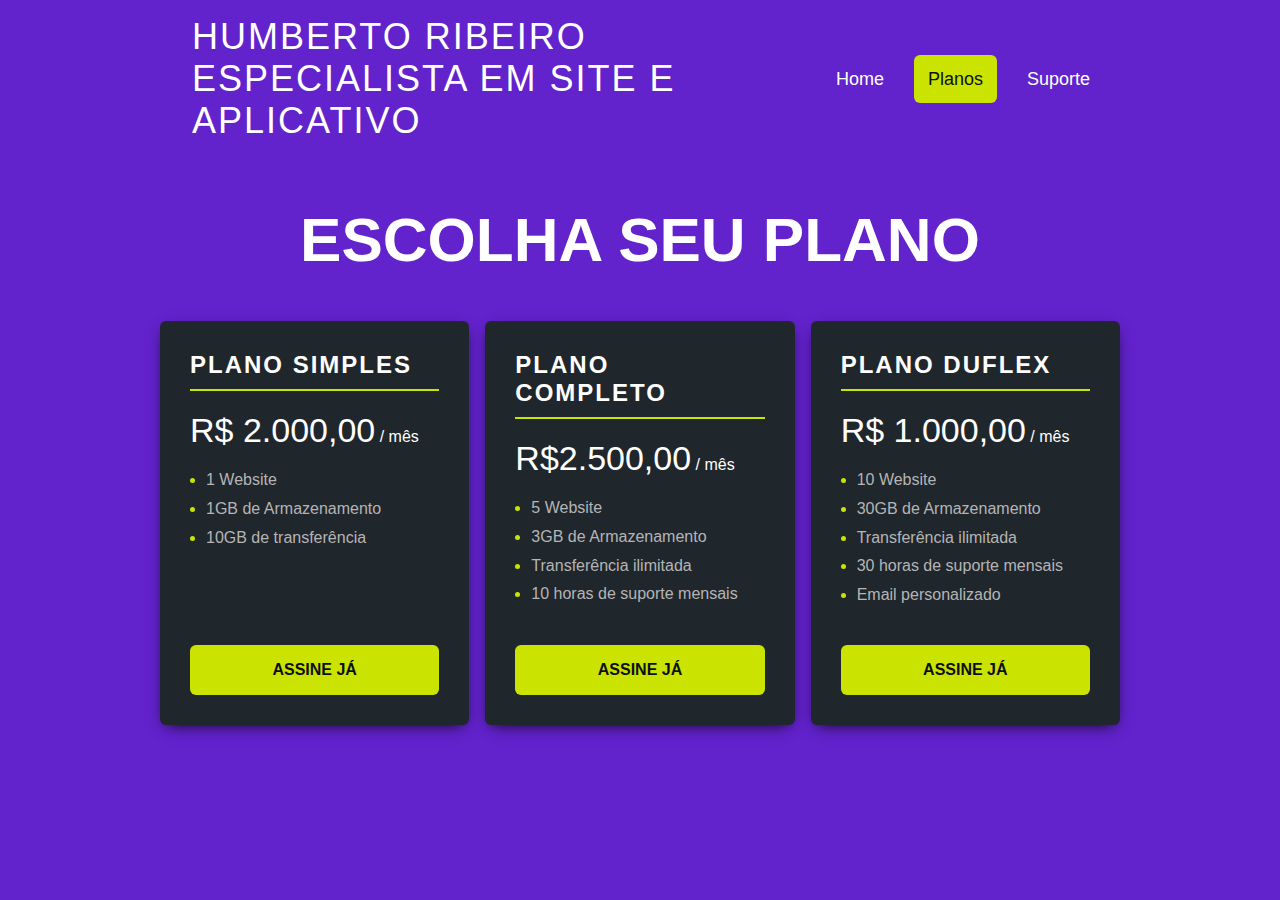
<file: plano da pagina/index.html>
<!DOCTYPE html>
<html lang="pt-br">

<head>
    <meta charset="UTF-8" />
    <meta name="viewport" content="width=device-width, initial-scale=1.0" />
    <meta name="author" content="Wesley Victor Pereira Silva" />
    <title>Escolha seu plano</title>
    <link rel="stylesheet" href="style.css" />
    <link rel="shortcut icon" href="../img/logo H2.png" type="image/x-icon">
</head>

<body>
    <header class="header">
        <div class="header__logo">HUMBERTO RIBEIRO ESPECIALISTA EM SITE E APLICATIVO</div>
        <nav class="header__nav">
            <ul>
                <li><a href="http://127.0.0.1:5500/index.html">Home</a></li>
                <li><a href="http://127.0.0.1:5500/plano%20da%20pagina/index.html#" class="header__nav--active">Planos</a></li>
                <li><a href="#">Suporte</a></li>
              
            </ul>
        </nav>
    </header>
    <h1 class="main-title">Escolha seu plano</h1>
    <section class="pricing">
        <div class="pricing-plan">
            <h2 class="pricing-plan__title">Plano Simples</h2>
            <p><span class="pricing-plan__price">R$ 2.000,00</span> / mês</p>
            <ul class="pricing-plan__features">
                <li>1 Website</li>
                <li>1GB de Armazenamento</li>
                <li>10GB de transferência</li>
            </ul>
            <a href="https://mpago.la/2TvUnUD" class="pricing-plan__cta">Assine Já</a>
        </div>
        <div class="pricing-plan">
            <h2 class="pricing-plan__title">Plano completo</h2>
            <p><span class="pricing-plan__price">R$2.500,00</span> / mês</p>
            <ul class="pricing-plan__features">
                <li>5 Website</li>
                <li>3GB de Armazenamento</li>
                <li>Transferência ilimitada</li>
                <li>10 horas de suporte mensais</li>
            </ul>
            <a href="https://mpago.la/2k1iz5X" class="pricing-plan__cta">Assine Já</a>
        </div>
        <div class="pricing-plan">
            <h2 class="pricing-plan__title">Plano Duflex</h2>
            <p><span class="pricing-plan__price">R$ 1.000,00</span> / mês</p>
            <ul class="pricing-plan__features">
                <li>10 Website</li>
                <li>30GB de Armazenamento</li>
                <li>Transferência ilimitada</li>
                <li>30 horas de suporte mensais</li>
                <li>Email personalizado</li>
            </ul>
            <a href="https://mpago.la/1RZrxEV" class="pricing-plan__cta">Assine Já</a>
        </div>
    </section>
</body>

</html>
</file>
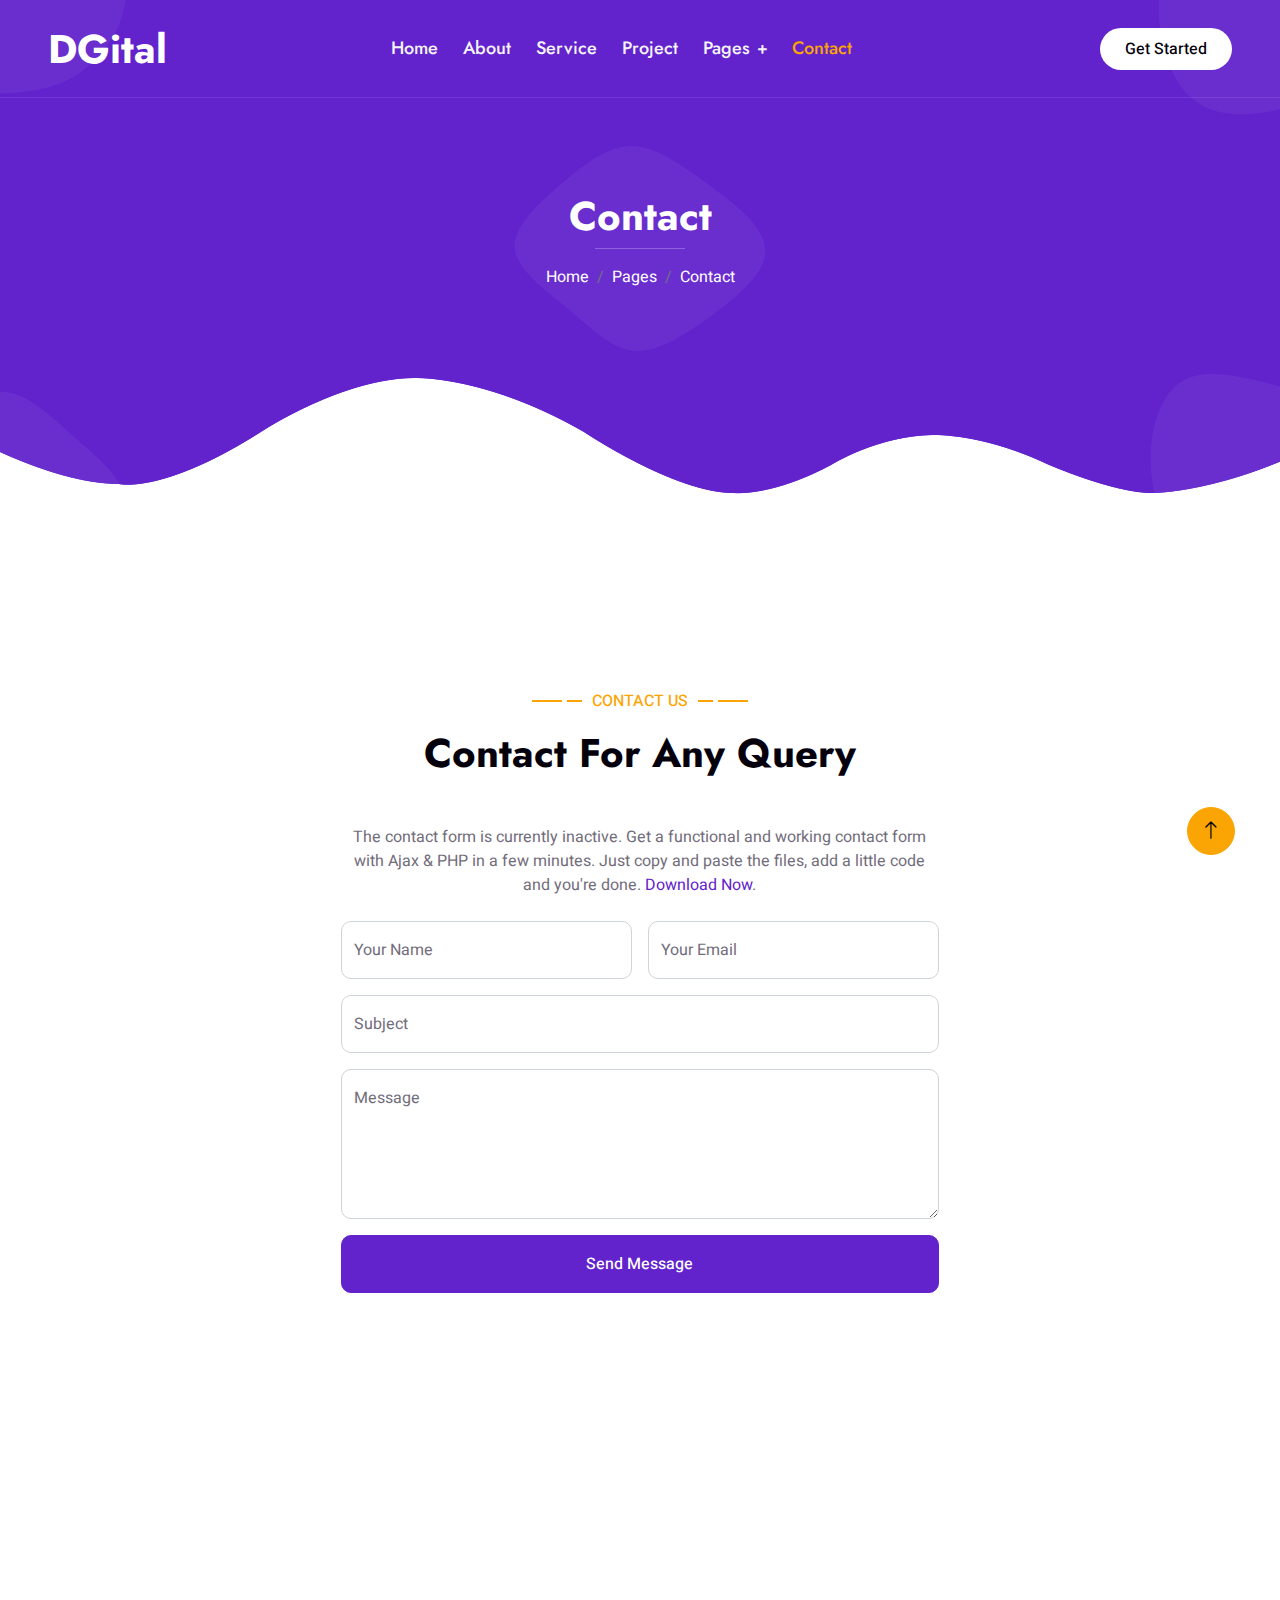
<file: contato.html>
<!DOCTYPE html>
<html lang="en">

<head>
    <meta charset="utf-8">
    <title>DGital - Digital Agency HTML Template</title>
    <meta content="width=device-width, initial-scale=1.0" name="viewport">
    <meta content="" name="keywords">
    <meta content="" name="description">

    <!-- Favicon -->
    <link href="img/favicon.ico" rel="icon">

    <!-- Google Web Fonts -->
    <link rel="preconnect" href="https://fonts.googleapis.com">
    <link rel="preconnect" href="https://fonts.gstatic.com" crossorigin>
    <link href="https://fonts.googleapis.com/css2?family=Heebo:wght@400;500&family=Jost:wght@500;600;700&display=swap" rel="stylesheet"> 

    <!-- Icon Font Stylesheet -->
    <link href="https://cdnjs.cloudflare.com/ajax/libs/font-awesome/5.10.0/css/all.min.css" rel="stylesheet">
    <link href="https://cdn.jsdelivr.net/npm/bootstrap-icons@1.4.1/font/bootstrap-icons.css" rel="stylesheet">

    <!-- Libraries Stylesheet -->
    <link href="lib/animate/animate.min.css" rel="stylesheet">
    <link href="lib/owlcarousel/assets/owl.carousel.min.css" rel="stylesheet">
    <link href="lib/lightbox/css/lightbox.min.css" rel="stylesheet">

    <!-- Customized Bootstrap Stylesheet -->
    <link href="css/bootstrap.min.css" rel="stylesheet">

    <!-- Template Stylesheet -->
    <link href="css/style.css" rel="stylesheet">
</head>

<body>
    <div class="container-xxl bg-white p-0">
        <!-- Spinner Start -->
        <div id="spinner" class="show bg-white position-fixed translate-middle w-100 vh-100 top-50 start-50 d-flex align-items-center justify-content-center">
            <div class="spinner-grow text-primary" style="width: 3rem; height: 3rem;" role="status">
                <span class="sr-only">Loading...</span>
            </div>
        </div>
        <!-- Spinner End -->


        <!-- Navbar & Hero Start -->
        <div class="container-xxl position-relative p-0">
            <nav class="navbar navbar-expand-lg navbar-light px-4 px-lg-5 py-3 py-lg-0">
                <a href="" class="navbar-brand p-0">
                    <h1 class="m-0">DGital</h1>
                    <!-- <img src="img/logo.png" alt="Logo"> -->
                </a>
                <button class="navbar-toggler" type="button" data-bs-toggle="collapse" data-bs-target="#navbarCollapse">
                    <span class="fa fa-bars"></span>
                </button>
                <div class="collapse navbar-collapse" id="navbarCollapse">
                    <div class="navbar-nav mx-auto py-0">
                        <a href="index.html" class="nav-item nav-link">Home</a>
                        <a href="about.html" class="nav-item nav-link">About</a>
                        <a href="service.html" class="nav-item nav-link">Service</a>
                        <a href="project.html" class="nav-item nav-link">Project</a>
                        <div class="nav-item dropdown">
                            <a href="#" class="nav-link dropdown-toggle" data-bs-toggle="dropdown">Pages</a>
                            <div class="dropdown-menu m-0">
                                <a href="team.html" class="dropdown-item">Our Team</a>
                                <a href="testimonial.html" class="dropdown-item">Testimonial</a>
                                <a href="404.html" class="dropdown-item">404 Page</a>
                            </div>
                        </div>
                        <a href="contact.html" class="nav-item nav-link active">Contact</a>
                    </div>
                    <a href="" class="btn rounded-pill py-2 px-4 ms-3 d-none d-lg-block">Get Started</a>
                </div>
            </nav>

            <div class="container-xxl py-5 bg-primary hero-header">
                <div class="container my-5 py-5 px-lg-5">
                    <div class="row g-5 py-5">
                        <div class="col-12 text-center">
                            <h1 class="text-white animated slideInDown">Contact</h1>
                            <hr class="bg-white mx-auto mt-0" style="width: 90px;">
                            <nav aria-label="breadcrumb">
                                <ol class="breadcrumb justify-content-center">
                                    <li class="breadcrumb-item"><a class="text-white" href="#">Home</a></li>
                                    <li class="breadcrumb-item"><a class="text-white" href="#">Pages</a></li>
                                    <li class="breadcrumb-item text-white active" aria-current="page">Contact</li>
                                </ol>
                            </nav>
                        </div>
                    </div>
                </div>
            </div>
        </div>
        <!-- Navbar & Hero End -->


        <!-- Contact Start -->
        <div class="container-xxl py-5">
            <div class="container py-5 px-lg-5">
                <div class="wow fadeInUp" data-wow-delay="0.1s">
                    <p class="section-title text-secondary justify-content-center"><span></span>Contact Us<span></span></p>
                    <h1 class="text-center mb-5">Contact For Any Query</h1>
                </div>
                <div class="row justify-content-center">
                    <div class="col-lg-7">
                        <div class="wow fadeInUp" data-wow-delay="0.3s">
                            <p class="text-center mb-4">The contact form is currently inactive. Get a functional and working contact form with Ajax & PHP in a few minutes. Just copy and paste the files, add a little code and you're done. <a href="https://htmlcodex.com/contact-form">Download Now</a>.</p>
                            <form>
                                <div class="row g-3">
                                    <div class="col-md-6">
                                        <div class="form-floating">
                                            <input type="text" class="form-control" id="name" placeholder="Your Name">
                                            <label for="name">Your Name</label>
                                        </div>
                                    </div>
                                    <div class="col-md-6">
                                        <div class="form-floating">
                                            <input type="email" class="form-control" id="email" placeholder="Your Email">
                                            <label for="email">Your Email</label>
                                        </div>
                                    </div>
                                    <div class="col-12">
                                        <div class="form-floating">
                                            <input type="text" class="form-control" id="subject" placeholder="Subject">
                                            <label for="subject">Subject</label>
                                        </div>
                                    </div>
                                    <div class="col-12">
                                        <div class="form-floating">
                                            <textarea class="form-control" placeholder="Leave a message here" id="message" style="height: 150px"></textarea>
                                            <label for="message">Message</label>
                                        </div>
                                    </div>
                                    <div class="col-12">
                                        <button class="btn btn-primary w-100 py-3" type="submit">Send Message</button>
                                    </div>
                                </div>
                            </form>
                        </div>
                    </div>
                </div>
            </div>
        </div>
        <!-- Contact End -->
        

        <!-- Footer Start -->
        <div class="container-fluid bg-primary text-light footer wow fadeIn" data-wow-delay="0.1s">
            <div class="container py-5 px-lg-5">
                <div class="row g-5">
                    <div class="col-md-6 col-lg-3">
                        <p class="section-title text-white h5 mb-4">Endereço<span></span></p>
                        <p><i class="fa fa-map-marker-alt me-3"></i>123 Street, New York, USA</p>
                        <p><i class="fa fa-phone-alt me-3"></i>+012 345 67890</p>
                        <p><i class="fa fa-envelope me-3"></i>info@example.com</p>
                        <div class="d-flex pt-2">
                            <a class="btn btn-outline-light btn-social" href=""><i class="fab fa-twitter"></i></a>
                            <a class="btn btn-outline-light btn-social" href=""><i class="fab fa-facebook-f"></i></a>
                            <a class="btn btn-outline-light btn-social" href=""><i class="fab fa-instagram"></i></a>
                            <a class="btn btn-outline-light btn-social" href=""><i class="fab fa-linkedin-in"></i></a>
                        </div>
                    </div>
                    <!--<div class="col-md-6 col-lg-3">
                        <p class="section-title text-white h5 mb-4">Link rápido<span></span></p>
                        <a class="btn btn-link" href="">About Us</a>
                        <a class="btn btn-link" href="">Contact Us</a>
                        <a class="btn btn-link" href="">Privacy Policy</a>
                        <a class="btn btn-link" href="">Terms & Condition</a>
                        <a class="btn btn-link" href="">Career</a>
                    </div>==>
                    <div class="col-md-6 col-lg-3">
                        <p class="section-title text-white h5 mb-4">Galeria<span></span></p>
                        <div class="row g-2">
                            <div class="col-4">
                                <img class="img-fluid" src="img/portfolio-1.jpg" alt="Image">
                            </div>
                            <div class="col-4">
                                <img class="img-fluid" src="img/portfolio-2.jpg" alt="Image">
                            </div>
                            <div class="col-4">
                                <img class="img-fluid" src="img/portfolio-3.jpg" alt="Image">
                            </div>
                            <div class="col-4">
                                <img class="img-fluid" src="img/portfolio-4.jpg" alt="Image">
                            </div>
                            <div class="col-4">
                                <img class="img-fluid" src="img/portfolio-5.jpg" alt="Image">
                            </div>
                            <div class="col-4">
                                <img class="img-fluid" src="img/portfolio-6.jpg" alt="Image">
                            </div>
                        </div>
                    </div>
                    <div class="col-md-6 col-lg-3">
                        <p class="section-title text-white h5 mb-4">Newsletter<span></span></p>
                        <p>Lorem ipsum dolor sit amet elit. Phasellus nec pretium mi. Curabitur facilisis ornare velit non vulpu</p>
                        <div class="position-relative w-100 mt-3">
                            <input class="form-control border-0 rounded-pill w-100 ps-4 pe-5" type="text" placeholder="Your Email" style="height: 48px;">
                            <button type="button" class="btn shadow-none position-absolute top-0 end-0 mt-1 me-2"><i class="fa fa-paper-plane text-primary fs-4"></i></button>
                        </div>
                    </div>
                </div>
            </div>
           <!-- <div class="container px-lg-5">
                <div class="copyright">
                    <div class="row">
                        <div class="col-md-6 text-center text-md-start mb-3 mb-md-0">
                            &copy; <a class="border-bottom" href="#">Your Site Name</a>, All Right Reserved. 
							
							/*** This template is free as long as you keep the footer author’s credit link/attribution link/backlink. If you'd like to use the template without the footer author’s credit link/attribution link/backlink, you can purchase the Credit Removal License from "https://htmlcodex.com/credit-removal". Thank you for your support. ***/
							Designed By <a class="border-bottom" href="https://htmlcodex.com">HTML Codex</a><br><br> 
                            Distributed By a <a class="border-bottom" href="https://themewagon.com" target="_blank">ThemeWagon</a>
                        </div>

                        <div class="col-md-6 text-center text-md-end">
                            <div class="footer-menu">
                                <a href="">Home</a>
                                <a href="">Cookies</a>
                                <a href="">Help</a>
                                <a href="">FQAs</a>
                            </div>
                        </div>-->
                    </div>
                </div>
            </div>
        </div>
        <!-- Footer End -->


        <!-- Back to Top -->
        <a href="#" class="btn btn-lg btn-secondary btn-lg-square back-to-top"><i class="bi bi-arrow-up"></i></a>
    </div>

    <!-- JavaScript Libraries -->
    <script src="https://code.jquery.com/jquery-3.4.1.min.js"></script>
    <script src="https://cdn.jsdelivr.net/npm/bootstrap@5.0.0/dist/js/bootstrap.bundle.min.js"></script>
    <script src="lib/wow/wow.min.js"></script>
    <script src="lib/easing/easing.min.js"></script>
    <script src="lib/waypoints/waypoints.min.js"></script>
    <script src="lib/counterup/counterup.min.js"></script>
    <script src="lib/owlcarousel/owl.carousel.min.js"></script>
    <script src="lib/isotope/isotope.pkgd.min.js"></script>
    <script src="lib/lightbox/js/lightbox.min.js"></script>

    <!-- Template Javascript -->
    <script src="js/main.js"></script>
</body>

</html>
</file>
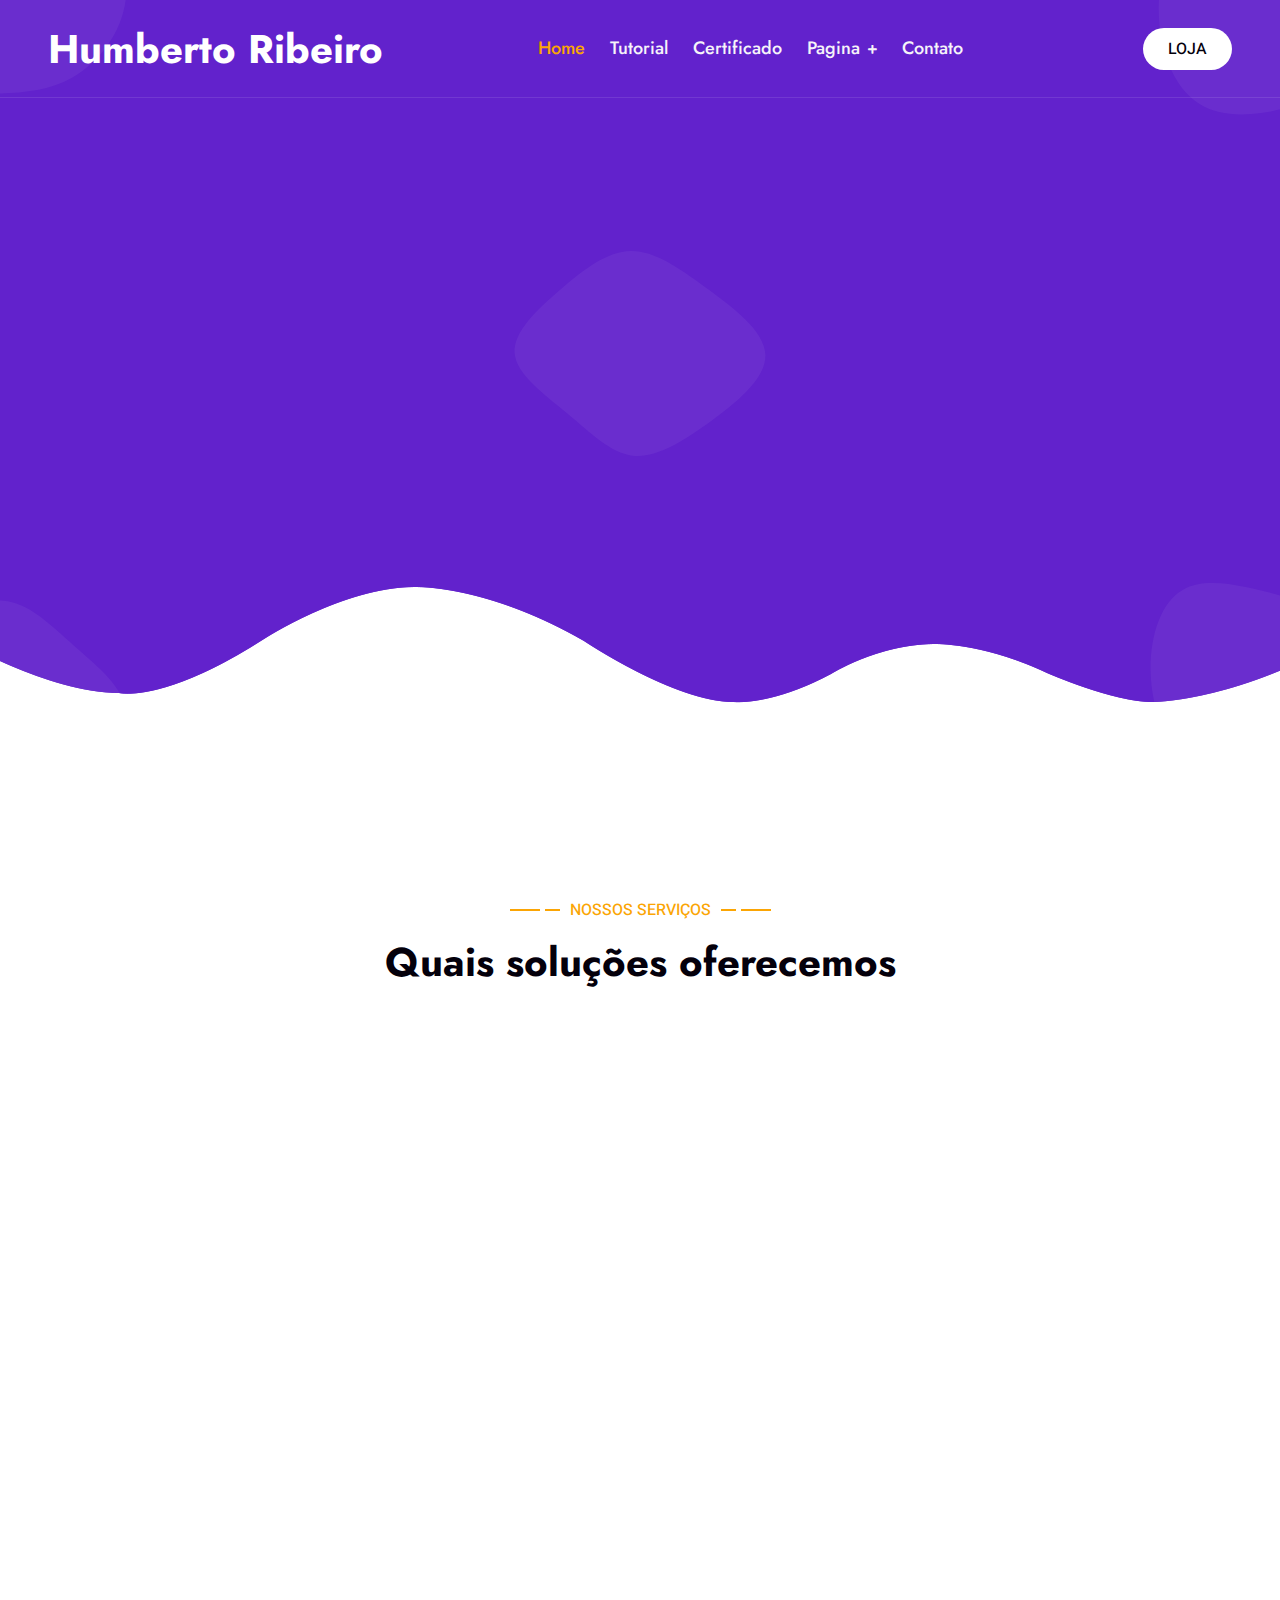
<file: service.html>
<!DOCTYPE html>
<html lang="pt-br">

<head>
    <meta charset="utf-8">
    <title>HUMBERTO RIBEIRO ESPECIALISTA EM SIT E APLICATIVO</title>
    <meta content="width=device-width, initial-scale=1.0" name="viewport">
    <meta content="" name="keywords">
    <meta content="" name="description">

    <!-- Favicon -->
    <link href="./img/logo H2.png" rel="icon">

    <!-- Google Web Fonts -->
    <link rel="preconnect" href="https://fonts.googleapis.com">
    <link rel="preconnect" href="https://fonts.gstatic.com" crossorigin>
    <link href="https://fonts.googleapis.com/css2?family=Heebo:wght@400;500&family=Jost:wght@500;600;700&display=swap" rel="stylesheet"> 

    <!-- Icon Font Stylesheet -->
    <link href="https://cdnjs.cloudflare.com/ajax/libs/font-awesome/5.10.0/css/all.min.css" rel="stylesheet">
    <link href="https://cdn.jsdelivr.net/npm/bootstrap-icons@1.4.1/font/bootstrap-icons.css" rel="stylesheet">

    <!-- Libraries Stylesheet -->
    <link href="lib/animate/animate.min.css" rel="stylesheet">
    <link href="lib/owlcarousel/assets/owl.carousel.min.css" rel="stylesheet">
    <link href="lib/lightbox/css/lightbox.min.css" rel="stylesheet">

    <!-- Customized Bootstrap Stylesheet -->
    <link href="css/bootstrap.min.css" rel="stylesheet">

    <!-- Template Stylesheet -->
    <link href="css/style.css" rel="stylesheet">
</head>

<body>
    <div class="container-xxl bg-white p-0">
        <!-- Spinner Start -->
        <div id="spinner" class="show bg-white position-fixed translate-middle w-100 vh-100 top-50 start-50 d-flex align-items-center justify-content-center">
            <div class="spinner-grow text-primary" style="width: 3rem; height: 3rem;" role="status">
                <span class="sr-only">Loading...</span>
            </div>
        </div>
        <!-- Spinner End -->


        <!-- Navbar & Hero Start -->
        <div class="container-xxl position-relative p-0">
            <nav class="navbar navbar-expand-lg navbar-light px-4 px-lg-5 py-3 py-lg-0">
                <a href="" class="navbar-brand p-0">
                    <h1 class="m-0">Humberto Ribeiro</h1>
                    <!-- <img src="img/logo.png" alt="Logo"> -->
                </a>
                <button class="navbar-toggler" type="button" data-bs-toggle="collapse" data-bs-target="#navbarCollapse">
                    <span class="fa fa-bars"></span>
                </button>
                <div class="collapse navbar-collapse" id="navbarCollapse">
                    <div class="navbar-nav mx-auto py-0">
                        <a href="index.html" class="nav-item nav-link active">Home</a>
                        <!--<a href="#" class="nav-item nav-link">Sobre</a>-->
                        <a href="service.html" class="nav-item nav-link">Tutorial</a>
                        <a href="http://127.0.0.1:5500/certificado/index.html" class="nav-item nav-link">Certificado</a>
                        <div class="nav-item dropdown">
                            <a href="#" class="nav-link dropdown-toggle" data-bs-toggle="dropdown">Pagina</a>
                            <div class="dropdown-menu m-0">
                                <a href="https://themewagon.github.io/watch-2/v1.0.0/" class="dropdown-item">site Rlogio Demostrativo</a>
                                <a href="https://themewagon.github.io/medic-care/" class="dropdown-item">site de Hospital Demostrativo</a>
                                <a href="https://themewagon.github.io/MiniStore/#mobile-products" class="dropdown-item">site Relogio Demostrativo</a>

                                <a href="https://vinhafm.com.br/" class="dropdown-item">Radio vinha fm</a>
                            </div>
                        </div>
                        <a href="https://linktr.ee/humbertoanalistade" class="nav-item nav-link">Contato</a>
                    </div>
                    <a href="https://api.whatsapp.com/send/?phone=5561998301126&text&type=phone_number&app_absent=0" class="btn rounded-pill py-2 px-4 ms-3 d-none d-lg-block">LOJA</a>
                    
                </div>
            </nav>

            <div class="container-xxl py-5 bg-primary hero-header">
                <div class="container my-5 py-5 px-lg-5">
                    <div class="row g-5 py-5">
                        <div class="col-12 text-center">
                            <iframe width="560" height="315" src="https://www.youtube.com/embed/wCcmyYUM9KA?si=Q8T9ooQS7AQTBpQq" title="YouTube video player" frameborder="0" allow="accelerometer; autoplay; clipboard-write; encrypted-media; gyroscope; picture-in-picture; web-share" referrerpolicy="strict-origin-when-cross-origin" allowfullscreen></iframe>
                    </div>
                </div>
            </div>
        </div>
        <!-- Navbar & Hero End -->


        <!-- Service Start -->
        <div class="container-xxl py-5">
            <div class="container py-5 px-lg-5">
                <div class="wow fadeInUp" data-wow-delay="0.1s">
                    <p class="section-title text-secondary justify-content-center"><span></span>NOSSOS SERVIÇOS<span></span></p>
                    <h1 class="text-center mb-5">Quais soluções oferecemos</h1>
                </div>
                <div class="row g-4">
                    <div class="col-lg-4 col-md-6 wow fadeInUp" data-wow-delay="0.1s">
                        <div class="service-item d-flex flex-column text-center rounded">
                            <div class="service-icon flex-shrink-0">
                                <i class="fa fa-search fa-2x"></i>
                            </div>
                            <h5 class="mb-3">Otimização SEO</h5>
                            <p class="m-0">Profissional especializado responsável por cadastrar o perfil das empresas, produtos, negócios ou serviços Local</p>
                            <a class="btn btn-square" href=""><i class="fa fa-arrow-right"></i></a>
                        </div>
                    </div>
                    <div class="col-lg-4 col-md-6 wow fadeInUp" data-wow-delay="0.3s">
                        <div class="service-item d-flex flex-column text-center rounded">
                            <div class="service-icon flex-shrink-0">
                                <i class="fa fa-laptop-code fa-2x"></i>
                            </div>
                            <h5 class="mb-3">Designer de Web</h5>
                            <p class="m-0">Estratégias para alavancar a presença da sua marca na internet, utilizando de técnicas e expertise com ações para gerar melhor posicionamento no ranking, avaliações, postagens, segmentação e engajamento</p>
                            <a class="btn btn-square" href=""><i class="fa fa-arrow-right"></i></a>
                        </div>
                    </div>
                    <div class="col-lg-4 col-md-6 wow fadeInUp" data-wow-delay="0.5s">
                        <div class="service-item d-flex flex-column text-center rounded">
                            <div class="service-icon flex-shrink-0">
                                <i class="fab fa-facebook-f fa-2x"></i>
                            </div>
                            <h5 class="mb-3">Marketing de mídia social</h5>
                            <p class="m-0">Apareça nas pesquisas Google Local para quem quer comprar por produtos ou serviço na sua região.</p>
                            <a class="btn btn-square" href=""><i class="fa fa-arrow-right"></i></a>
                        </div>
                    </div>
                    <div class="col-lg-4 col-md-6 wow fadeInUp" data-wow-delay="0.1s">
                        <div class="service-item d-flex flex-column text-center rounded">
                            <div class="service-icon flex-shrink-0">
                                <i class="fa fa-mail-bulk fa-2x"></i>
                            </div>
                            <h5 class="mb-3">Marketing de email</h5>
                            <p class="m-0">Serviço de Alta Qualidade.</p>
                            <a class="btn btn-square" href=""><i class="fa fa-arrow-right"></i></a>
                        </div>
                    </div>
                    <div class="col-lg-4 col-md-6 wow fadeInUp" data-wow-delay="0.3s">
                        <div class="service-item d-flex flex-column text-center rounded">
                            <div class="service-icon flex-shrink-0">
                                <i class="fa fa-thumbs-up fa-2x"></i>
                            </div>
                            <h5 class="mb-3"></h5>
                            <p class="m-0">Elogio do Cliente Merecer Liker</p>
                            <a class="btn btn-square" href=""><i class="fa fa-arrow-right"></i></a>
                        </div>
                    </div>
                    <div class="col-lg-4 col-md-6 wow fadeInUp" data-wow-delay="0.5s">
                        <div class="service-item d-flex flex-column text-center rounded">
                            <div class="service-icon flex-shrink-0">
                                <i class="fab fa-android fa-2x"></i>
                            </div>
                            <h5 class="mb-3">App Development</h5>
                            <p class="m-0">Criamo Aplicativo de Alta Qualidade</p>
                            <a class="btn btn-square" href=""><i class="fa fa-arrow-right"></i></a>
                        </div>
                    </div>
                </div>
            </div>
        </div>
        <!-- Service End -->


        <!-- Newsletter Start -->
        <div class="container-xxl bg-primary newsletter py-5 wow fadeInUp" data-wow-delay="0.1s">
            <div class="container py-5 px-lg-5">
                <div class="row justify-content-center">
                    <div class="col-lg-7 text-center">
                        <p class="section-title text-white justify-content-center"><span></span>BUSCA DE NOTÍCIAS<span></span></p>
                        <h1 class="text-center text-white mb-4">Fique sempre em Contato</h1>
                        <p class="text-white mb-4">SUA BUSCA ENCONTRA AQUI</p>
                        <div class="position-relative w-100 mt-3">
                            <formulário ação="https://formsubmit.co/sansunghumberto13@gmail.com" method="POST">
                               <input class="form-control border-0 rounded-pill w-100 ps-4 pe-5" type="text" placeholder="Deixe se Email" style="height: 48px;">
                            <button type="button" class="btn shadow-none position-absolute top-0 end-0 mt-1 me-2"><i class="fa fa-paper-plane text-primary fs-4"></i></button>
                            </formulário>  
                        </div>          
                    </div>
                </div>
            </div>
        </div>
        <!-- Newsletter End -->


        <!-- Testimonial Start -->
        <div class="container-xxl py-5 wow fadeInUp" data-wow-delay="0.1s">
            <div class="container py-5 px-lg-5">
                <!--<p class="section-title text-secondary justify-content-center"><span></span>Testemunho<span></span></p>1-->
                <h1 class="text-center mb-5">Depoimento Clientes!</h1>
                <div class="owl-carousel testimonial-carousel">
                    <div class="testimonial-item bg-light rounded my-4">
                        <p class="fs-5"><i class="fa fa-quote-left fa-4x text-primary mt-n4 me-3"></i>Diam dolor diam ipsum sit. Aliqu diam amet diam et eos. Clita erat ipsum et lorem et sit sed stet lorem sit clita duo justo.</p>
                        <div class="d-flex align-items-center">
                            <img class="img-fluid flex-shrink-0 rounded-circle" src="img/testimonial-1.jpg" style="width: 65px; height: 65px;">
                            <div class="ps-4">
                                <h5 class="mb-1">Caroline</h5>
                                <span>Clientes</span>
                            </div>
                        </div>
                    </div>
                    <div class="testimonial-item bg-light rounded my-4">
                        <p class="fs-5"><i class="fa fa-quote-left fa-4x text-primary mt-n4 me-3"></i>Diam dolor diam ipsum sit. Aliqu diam amet diam et eos. Clita erat ipsum et lorem et sit sed stet lorem sit clita duo justo.</p>
                        <div class="d-flex align-items-center">
                            <img class="img-fluid flex-shrink-0 rounded-circle" src="img/testimonial-2.jpg" style="width: 65px; height: 65px;">
                            <div class="ps-4">
                                <h5 class="mb-1">Leandro</h5>
                                <span>Clientes</span>
                            </div>
                        </div>
                    </div>
                    <div class="testimonial-item bg-light rounded my-4">
                        <p class="fs-5"><i class="fa fa-quote-left fa-4x text-primary mt-n4 me-3"></i>Diam dolor diam ipsum sit. Aliqu diam amet diam et eos. Clita erat ipsum et lorem et sit sed stet lorem sit clita duo justo.</p>
                        <div class="d-flex align-items-center">
                            <img class="img-fluid flex-shrink-0 rounded-circle" src="img/testimonial-3.jpg" style="width: 65px; height: 65px;">
                            <div class="ps-4">
                                <h5 class="mb-1">Joao</h5>
                                <span>Clientes</span>
                            </div>
                        </div>
                    </div>
                </div>
            </div>
        <!-- Testimonial End -->
        

        <!-- Footer Start -->
        <div class="container-fluid bg-primary text-light footer wow fadeIn" data-wow-delay="0.1s">
            <div class="container py-5 px-lg-5">
                <div class="row g-5">
                    <div class="col-md-6 col-lg-3">
                        <p class="section-title text-white h5 mb-4">Endereço<span></span></p>
                        <p><i class="fa fa-map-marker-alt me-3"></i>Qn 209 conj 02 casa10</p>
                        <p><i class="fa fa-phone-alt me-3"></i>+55 62 998301126</p>
                        <p><i class="fa fa-envelope me-3"></i>Humberto.rfreitas2@hotmail.com</p>
                        <div class="d-flex pt-2">
                             <!--<a class="btn btn-outline-light btn-social" href=""><i class="fab fa-twitter"></i></a>-->
                            <a class="btn btn-outline-light btn-social" href=""><i class="fab fa-facebook-f"></i></a>
                            <a class="btn btn-outline-light btn-social" href=""><i class="fab fa-instagram"></i></a>
                            <a class="btn btn-outline-light btn-social" href=""><i class="fab fa-linkedin-in"></i></a>
                        </div>
                    </div>
                    <div class="col-md-6 col-lg-3">
                        <!--<p class="section-title text-white h5 mb-4">Quick Link<span></span></p>-->
                        <a class="btn btn-link" href="http://127.0.0.1:5500/index.html">Home</a>
                        <a class="btn btn-link" href="http://127.0.0.1:5500/service.html">Totorial</a>
                        <a class="btn btn-link" href="http://127.0.0.1:5500/certificado/index.html">Certifical</a>
                        <a class="btn btn-link" href="https://api.whatsapp.com/send/?phone=5561998301126&text&type=phone_number&app_absent=0">Contato</a>
                        <!--<a class="btn btn-link" href="">Career</a>-->
                    </div>
                      <div class="col-md-6 col-lg-3">
                        <p class="section-title text-white h5 mb-4">Galeria<span></span></p>
                        <div class="row g-2">
                            <div class="col-4">
                                <img class="img-fluid" src="img/portfolio-1.jpg" alt="Image">
                            </div>
                            <div class="col-4">
                                <img class="img-fluid" src="img/portfolio-2.jpg" alt="Image">
                            </div>
                            <div class="col-4">
                                <img class="img-fluid" src="img/portfolio-3.jpg" alt="Image">
                            </div>
                            <div class="col-4">
                                <img class="img-fluid" src="img/portfolio-4.jpg" alt="Image">
                            </div>
                            <div class="col-4">
                                <img class="img-fluid" src="img/portfolio-5.jpg" alt="Image">
                            </div>
                            <div class="col-4">
                                <img class="img-fluid" src="img/portfolio-6.jpg" alt="Image">
                            </div>
                        </div>
                    </div>
                    <div class="col-md-6 col-lg-3">
                        <p class="section-title text-white h5 mb-4">BOLETIM DE NOTÍCIAS<span></span></p>
                        <p>Me recomendaram esse excelente profissional, estou muito contente com essa agência, comprometida e especialista em Marketing Empresarial. Ótimo preço e qualidade no atendimento diferenciado. Parabéns Dz Mkt Digital vcs são incríveis</p>
                        <div class="position-relative w-100 mt-3">
                            <input class="form-control border-0 rounded-pill w-100 ps-4 pe-5" type="text" placeholder="Digite Email" style="height: 48px;">
                            <button type="button" class="btn shadow-none position-absolute top-0 end-0 mt-1 me-2"><i class="fa fa-paper-plane text-primary fs-4"></i></button>
                        </div>
                    </div>
                </div>
            </div>
            <div class="container px-lg-5">
                <div class="copyright">
                    <div class="row">
                        <div class="col-md-6 text-center text-md-start mb-3 mb-md-0">
                            &copy; <a class="border-bottom" href="#">Humberto Ribeiro</a>, Todo direito Reservado. 
							
							<!--/*** This template is free as long as you keep the footer author’s credit link/attribution link/backlink. If you'd like to use the template without the footer author’s credit link/attribution link/backlink, you can purchase the Credit Removal License from "https://htmlcodex.com/credit-removal". Thank you for your support. ***/-->
							Projeto por <a class="border-bottom" href="https://htmlcodex.com">HTML Codex</a><br><br>
                            Projeto por a <a class="border-bottom" href="https://themewagon.com" target="_blank">Humberto</a>
                        </div>
                        <div class="col-md-6 text-center text-md-end">
                           <div class="footer-menu">
                                <a href="http://127.0.0.1:5500/index.html">Home</a>
                                 <a href="http://127.0.0.1:5500/service.html">Totorial</a>
                                <a href="http://127.0.0.1:5500/certificado/index.html">Certificado</a>
                                <a href="https://linktr.ee/humbertoanalistade">Contato</a>
                            </div>
                        </div>
                    </div>
                </div>
            </div>
        </div>
        <!-- Footer End -->
        

        <!-- Back to Top -->
        
        <a href="#" class="btn btn-lg btn-secondary btn-lg-square back-to-top"><i class="bi bi-arrow-up"></i></a>
    </div>

    <!-- JavaScript Libraries -->
    <script src="https://code.jquery.com/jquery-3.4.1.min.js"></script>
    <script src="https://cdn.jsdelivr.net/npm/bootstrap@5.0.0/dist/js/bootstrap.bundle.min.js"></script>
    <script src="lib/wow/wow.min.js"></script>
    <script src="lib/easing/easing.min.js"></script>
    <script src="lib/waypoints/waypoints.min.js"></script>
    <script src="lib/counterup/counterup.min.js"></script>
    <script src="lib/owlcarousel/owl.carousel.min.js"></script>
    <script src="lib/isotope/isotope.pkgd.min.js"></script>
    <script src="lib/lightbox/js/lightbox.min.js"></script>

    <!-- Template Javascript -->
    <script src="js/main.js"></script>
</body>

</html>
</file>
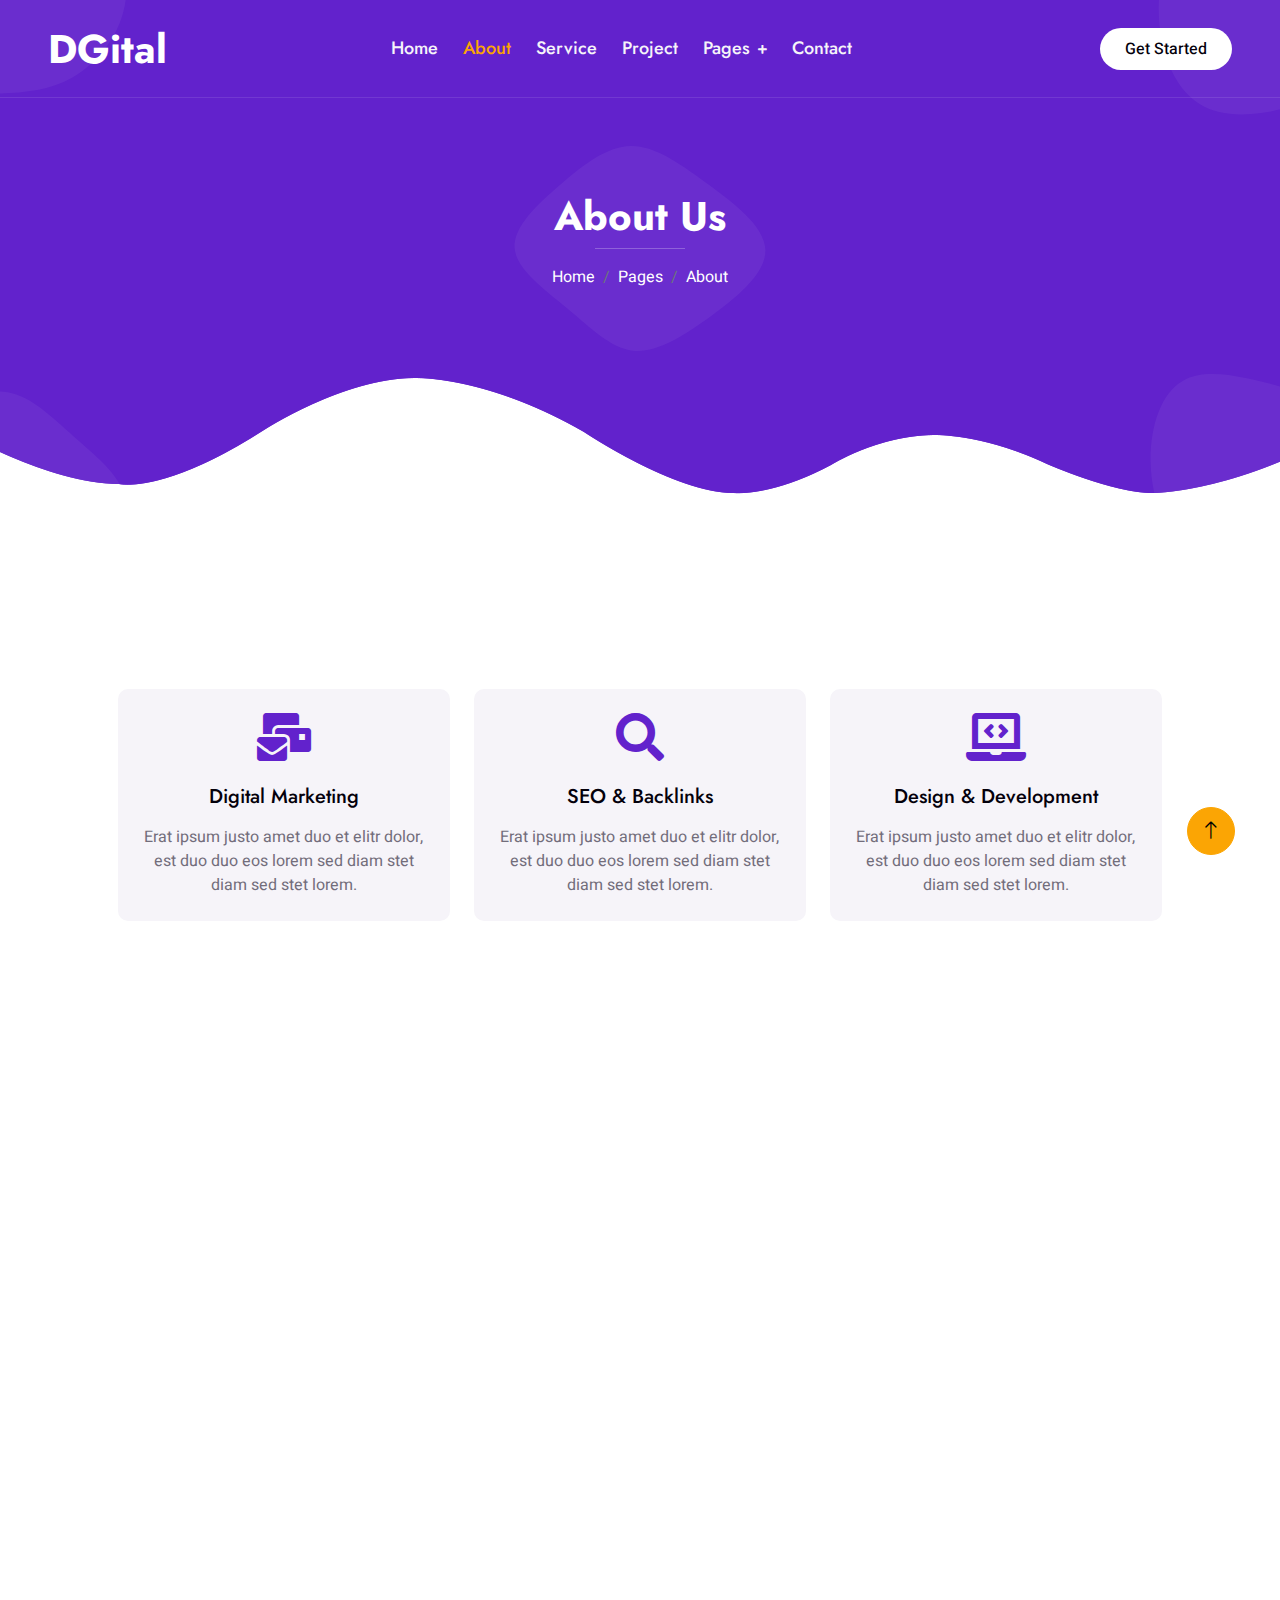
<file: Sobre.html>
<!DOCTYPE html>
<html lang="pt-br">

<head>
    <meta charset="utf-8">
    <title>DGital - Digital Agency HTML Template</title>
    <meta content="width=device-width, initial-scale=1.0" name="viewport">
    <meta content="" name="keywords">
    <meta content="" name="description">

    <!-- Favicon -->
    <link href="img/favicon.ico" rel="icon">

    <!-- Google Web Fonts -->
    <link rel="preconnect" href="https://fonts.googleapis.com">
    <link rel="preconnect" href="https://fonts.gstatic.com" crossorigin>
    <link href="https://fonts.googleapis.com/css2?family=Heebo:wght@400;500&family=Jost:wght@500;600;700&display=swap" rel="stylesheet"> 

    <!-- Icon Font Stylesheet -->
    <link href="https://cdnjs.cloudflare.com/ajax/libs/font-awesome/5.10.0/css/all.min.css" rel="stylesheet">
    <link href="https://cdn.jsdelivr.net/npm/bootstrap-icons@1.4.1/font/bootstrap-icons.css" rel="stylesheet">

    <!-- Libraries Stylesheet -->
    <link href="lib/animate/animate.min.css" rel="stylesheet">
    <link href="lib/owlcarousel/assets/owl.carousel.min.css" rel="stylesheet">
    <link href="lib/lightbox/css/lightbox.min.css" rel="stylesheet">

    <!-- Customized Bootstrap Stylesheet -->
    <link href="css/bootstrap.min.css" rel="stylesheet">

    <!-- Template Stylesheet -->
    <link href="css/style.css" rel="stylesheet">
</head>

<body>
    <div class="container-xxl bg-white p-0">
        <!-- Spinner Start -->
        <div id="spinner" class="show bg-white position-fixed translate-middle w-100 vh-100 top-50 start-50 d-flex align-items-center justify-content-center">
            <div class="spinner-grow text-primary" style="width: 3rem; height: 3rem;" role="status">
                <span class="sr-only">Loading...</span>
            </div>
        </div>
        <!-- Spinner End -->


        <!-- Navbar & Hero Start -->
        <div class="container-xxl position-relative p-0">
            <nav class="navbar navbar-expand-lg navbar-light px-4 px-lg-5 py-3 py-lg-0">
                <a href="" class="navbar-brand p-0">
                    <h1 class="m-0">DGital</h1>
                    <!-- <img src="img/logo.png" alt="Logo"> -->
                </a>
                <button class="navbar-toggler" type="button" data-bs-toggle="collapse" data-bs-target="#navbarCollapse">
                    <span class="fa fa-bars"></span>
                </button>
                <div class="collapse navbar-collapse" id="navbarCollapse">
                    <div class="navbar-nav mx-auto py-0">
                        <a href="index.html" class="nav-item nav-link">Home</a>
                        <a href="about.html" class="nav-item nav-link active">About</a>
                        <a href="service.html" class="nav-item nav-link">Service</a>
                        <a href="project.html" class="nav-item nav-link">Project</a>
                        <div class="nav-item dropdown">
                            <a href="#" class="nav-link dropdown-toggle" data-bs-toggle="dropdown">Pages</a>
                            <div class="dropdown-menu m-0">
                                <a href="team.html" class="dropdown-item">Our Team</a>
                                <a href="testimonial.html" class="dropdown-item">Testimonial</a>
                                <a href="404.html" class="dropdown-item">404 Page</a>
                            </div>
                        </div>
                        <a href="contact.html" class="nav-item nav-link">Contact</a>
                    </div>
                    <a href="" class="btn rounded-pill py-2 px-4 ms-3 d-none d-lg-block">Get Started</a>
                </div>
            </nav>

            <div class="container-xxl py-5 bg-primary hero-header">
                <div class="container my-5 py-5 px-lg-5">
                    <div class="row g-5 py-5">
                        <div class="col-12 text-center">
                            <h1 class="text-white animated slideInDown">About Us</h1>
                            <hr class="bg-white mx-auto mt-0" style="width: 90px;">
                            <nav aria-label="breadcrumb">
                                <ol class="breadcrumb justify-content-center">
                                    <li class="breadcrumb-item"><a class="text-white" href="#">Home</a></li>
                                    <li class="breadcrumb-item"><a class="text-white" href="#">Pages</a></li>
                                    <li class="breadcrumb-item text-white active" aria-current="page">About</li>
                                </ol>
                            </nav>
                        </div>
                    </div>
                </div>
            </div>
        </div>
        <!-- Navbar & Hero End -->


        <!-- Feature Start -->
        <div class="container-xxl py-5">
            <div class="container py-5 px-lg-5">
                <div class="row g-4">
                    <div class="col-lg-4 wow fadeInUp" data-wow-delay="0.1s">
                        <div class="feature-item bg-light rounded text-center p-4">
                            <i class="fa fa-3x fa-mail-bulk text-primary mb-4"></i>
                            <h5 class="mb-3">Digital Marketing</h5>
                            <p class="m-0">Erat ipsum justo amet duo et elitr dolor, est duo duo eos lorem sed diam stet diam sed stet lorem.</p>
                        </div>
                    </div>
                    <div class="col-lg-4 wow fadeInUp" data-wow-delay="0.3s">
                        <div class="feature-item bg-light rounded text-center p-4">
                            <i class="fa fa-3x fa-search text-primary mb-4"></i>
                            <h5 class="mb-3">SEO & Backlinks</h5>
                            <p class="m-0">Erat ipsum justo amet duo et elitr dolor, est duo duo eos lorem sed diam stet diam sed stet lorem.</p>
                        </div>
                    </div>
                    <div class="col-lg-4 wow fadeInUp" data-wow-delay="0.5s">
                        <div class="feature-item bg-light rounded text-center p-4">
                            <i class="fa fa-3x fa-laptop-code text-primary mb-4"></i>
                            <h5 class="mb-3">Design & Development</h5>
                            <p class="m-0">Erat ipsum justo amet duo et elitr dolor, est duo duo eos lorem sed diam stet diam sed stet lorem.</p>
                        </div>
                    </div>
                </div>
            </div>
        </div>
        <!-- Feature End -->


        <!-- About Start -->
        <div class="container-xxl py-5">
            <div class="container py-5 px-lg-5">
                <div class="row g-5 align-items-center">
                    <div class="col-lg-6 wow fadeInUp" data-wow-delay="0.1s">
                        <p class="section-title text-secondary">About Us<span></span></p>
                        <h1 class="mb-5">#1 Digital solution with 10 years of experience</h1>
                        <p class="mb-4">Diam dolor diam ipsum et tempor sit. Aliqu diam amet diam et eos labore. Clita erat ipsum et lorem et sit, sed stet no labore lorem sit clita duo justo eirmod magna dolore erat amet</p>
                        <div class="skill mb-4">
                            <div class="d-flex justify-content-between">
                                <p class="mb-2">Digital Marketing</p>
                                <p class="mb-2">85%</p>
                            </div>
                            <div class="progress">
                                <div class="progress-bar bg-primary" role="progressbar" aria-valuenow="85" aria-valuemin="0" aria-valuemax="100"></div>
                            </div>
                        </div>
                        <div class="skill mb-4">
                            <div class="d-flex justify-content-between">
                                <p class="mb-2">SEO & Backlinks</p>
                                <p class="mb-2">90%</p>
                            </div>
                            <div class="progress">
                                <div class="progress-bar bg-secondary" role="progressbar" aria-valuenow="90" aria-valuemin="0" aria-valuemax="100"></div>
                            </div>
                        </div>
                        <div class="skill mb-4">
                            <div class="d-flex justify-content-between">
                                <p class="mb-2">Design & Development</p>
                                <p class="mb-2">95%</p>
                            </div>
                            <div class="progress">
                                <div class="progress-bar bg-dark" role="progressbar" aria-valuenow="95" aria-valuemin="0" aria-valuemax="100"></div>
                            </div>
                        </div>
                        <a href="" class="btn btn-primary py-sm-3 px-sm-5 rounded-pill mt-3">Certoficado</a>
                    </div>
                    <div class="col-lg-6">
                        <img class="img-fluid wow zoomIn" data-wow-delay="0.5s" src="img/about.png">
                    </div>
                </div>
            </div>
        </div>
        <!-- About End -->


        <!-- Facts Start -->
        <div class="container-xxl bg-primary fact py-5 wow fadeInUp" data-wow-delay="0.1s">
            <div class="container py-5 px-lg-5">
                <div class="row g-4">
                    <div class="col-md-6 col-lg-3 text-center wow fadeIn" data-wow-delay="0.1s">
                        <i class="fa fa-certificate fa-3x text-secondary mb-3"></i>
                        <h1 class="text-white mb-2" data-toggle="counter-up">1234</h1>
                        <p class="text-white mb-0">Years Experience</p>
                    </div>
                    <div class="col-md-6 col-lg-3 text-center wow fadeIn" data-wow-delay="0.3s">
                        <i class="fa fa-users-cog fa-3x text-secondary mb-3"></i>
                        <h1 class="text-white mb-2" data-toggle="counter-up">1234</h1>
                        <p class="text-white mb-0">Team Members</p>
                    </div>
                    <div class="col-md-6 col-lg-3 text-center wow fadeIn" data-wow-delay="0.5s">
                        <i class="fa fa-users fa-3x text-secondary mb-3"></i>
                        <h1 class="text-white mb-2" data-toggle="counter-up">1234</h1>
                        <p class="text-white mb-0">Satisfied Clients</p>
                    </div>
                    <div class="col-md-6 col-lg-3 text-center wow fadeIn" data-wow-delay="0.7s">
                        <i class="fa fa-check fa-3x text-secondary mb-3"></i>
                        <h1 class="text-white mb-2" data-toggle="counter-up">1234</h1>
                        <p class="text-white mb-0">Compleate Projects</p>
                    </div>
                </div>
            </div>
        </div>
        <!-- Facts End -->
        

        <!-- Team Start -->
        <div class="container-xxl py-5">
            <div class="container py-5 px-lg-5">
                <div class="wow fadeInUp" data-wow-delay="0.1s">
                    <p class="section-title text-secondary justify-content-center"><span></span>Our Team<span></span></p>
                    <h1 class="text-center mb-5">Our Team Members</h1>
                </div>
                <div class="row g-4">
                    <div class="col-lg-4 col-md-6 wow fadeInUp" data-wow-delay="0.1s">
                        <div class="team-item bg-light rounded">
                            <div class="text-center border-bottom p-4">
                                <img class="img-fluid rounded-circle mb-4" src="img/team-1.jpg" alt="">
                                <h5>John Doe</h5>
                                <span>CEO & Founder</span>
                            </div>
                            <div class="d-flex justify-content-center p-4">
                                <a class="btn btn-square mx-1" href=""><i class="fab fa-facebook-f"></i></a>
                                <a class="btn btn-square mx-1" href=""><i class="fab fa-twitter"></i></a>
                                <a class="btn btn-square mx-1" href=""><i class="fab fa-instagram"></i></a>
                                <a class="btn btn-square mx-1" href=""><i class="fab fa-linkedin-in"></i></a>
                            </div>
                        </div>
                    </div>
                    <div class="col-lg-4 col-md-6 wow fadeInUp" data-wow-delay="0.3s">
                        <div class="team-item bg-light rounded">
                            <div class="text-center border-bottom p-4">
                                <img class="img-fluid rounded-circle mb-4" src="img/team-2.jpg" alt="">
                                <h5>Jessica Brown</h5>
                                <span>Web Designer</span>
                            </div>
                            <div class="d-flex justify-content-center p-4">
                                <a class="btn btn-square mx-1" href=""><i class="fab fa-facebook-f"></i></a>
                                <a class="btn btn-square mx-1" href=""><i class="fab fa-twitter"></i></a>
                                <a class="btn btn-square mx-1" href=""><i class="fab fa-instagram"></i></a>
                                <a class="btn btn-square mx-1" href=""><i class="fab fa-linkedin-in"></i></a>
                            </div>
                        </div>
                    </div>
                    <div class="col-lg-4 col-md-6 wow fadeInUp" data-wow-delay="0.5s">
                        <div class="team-item bg-light rounded">
                            <div class="text-center border-bottom p-4">
                                <img class="img-fluid rounded-circle mb-4" src="img/team-3.jpg" alt="">
                                <h5>Tony Johnson</h5>
                                <span>SEO Expert</span>
                            </div>
                            <div class="d-flex justify-content-center p-4">
                                <a class="btn btn-square mx-1" href=""><i class="fab fa-facebook-f"></i></a>
                                <a class="btn btn-square mx-1" href=""><i class="fab fa-twitter"></i></a>
                                <a class="btn btn-square mx-1" href=""><i class="fab fa-instagram"></i></a>
                                <a class="btn btn-square mx-1" href=""><i class="fab fa-linkedin-in"></i></a>
                            </div>
                        </div>
                    </div>
                </div>
            </div>
        </div>
        <!-- Team End -->
        

        <!-- Footer Start -->
        <div class="container-fluid bg-primary text-light footer wow fadeIn" data-wow-delay="0.1s">
            <div class="container py-5 px-lg-5">
                <div class="row g-5">
                    <div class="col-md-6 col-lg-3">
                        <p class="section-title text-white h5 mb-4">Address<span></span></p>
                        <p><i class="fa fa-map-marker-alt me-3"></i>123 Street, New York, USA</p>
                        <p><i class="fa fa-phone-alt me-3"></i>+012 345 67890</p>
                        <p><i class="fa fa-envelope me-3"></i>info@example.com</p>
                        <div class="d-flex pt-2">
                            <a class="btn btn-outline-light btn-social" href=""><i class="fab fa-twitter"></i></a>
                            <a class="btn btn-outline-light btn-social" href=""><i class="fab fa-facebook-f"></i></a>
                            <a class="btn btn-outline-light btn-social" href=""><i class="fab fa-instagram"></i></a>
                            <a class="btn btn-outline-light btn-social" href=""><i class="fab fa-linkedin-in"></i></a>
                        </div>
                    </div>
                    <div class="col-md-6 col-lg-3">
                        <p class="section-title text-white h5 mb-4">Quick Link<span></span></p>
                        <a class="btn btn-link" href="">About Us</a>
                        <a class="btn btn-link" href="">Contact Us</a>
                        <a class="btn btn-link" href="">Privacy Policy</a>
                        <a class="btn btn-link" href="">Terms & Condition</a>
                        <a class="btn btn-link" href="">Career</a>
                    </div>
                    <div class="col-md-6 col-lg-3">
                        <p class="section-title text-white h5 mb-4">Gallery<span></span></p>
                        <div class="row g-2">
                            <div class="col-4">
                                <img class="img-fluid" src="img/portfolio-1.jpg" alt="Image">
                            </div>
                            <div class="col-4">
                                <img class="img-fluid" src="img/portfolio-2.jpg" alt="Image">
                            </div>
                            <div class="col-4">
                                <img class="img-fluid" src="img/portfolio-3.jpg" alt="Image">
                            </div>
                            <div class="col-4">
                                <img class="img-fluid" src="img/portfolio-4.jpg" alt="Image">
                            </div>
                            <div class="col-4">
                                <img class="img-fluid" src="img/portfolio-5.jpg" alt="Image">
                            </div>
                            <div class="col-4">
                                <img class="img-fluid" src="img/portfolio-6.jpg" alt="Image">
                            </div>
                        </div>
                    </div>
                    <div class="col-md-6 col-lg-3">
                        <p class="section-title text-white h5 mb-4">Newsletter<span></span></p>
                        <p>Lorem ipsum dolor sit amet elit. Phasellus nec pretium mi. Curabitur facilisis ornare velit non vulpu</p>
                        <div class="position-relative w-100 mt-3">
                            <input class="form-control border-0 rounded-pill w-100 ps-4 pe-5" type="text" placeholder="Your Email" style="height: 48px;">
                            <button type="button" class="btn shadow-none position-absolute top-0 end-0 mt-1 me-2"><i class="fa fa-paper-plane text-primary fs-4"></i></button>
                        </div>
                    </div>
                </div>
            </div>
            
            <div class="container px-lg-5">
                <div class="copyright">
                    <div class="row">
                        <div class="col-md-6 text-center text-md-start mb-3 mb-md-0">
                            &copy; <a class="border-bottom" href="#">Your Site Name</a>, All Right Reserved. 
							
							<!--/*** This template is free as long as you keep the footer author’s credit link/attribution link/backlink. If you'd like to use the template without the footer author’s credit link/attribution link/backlink, you can purchase the Credit Removal License from "https://htmlcodex.com/credit-removal". Thank you for your support. ***/-->
							Designed By <a class="border-bottom" href="https://htmlcodex.com">HTML Codex</a><br><br> 
                            Distributed By a <a class="border-bottom" href="https://themewagon.com" target="_blank">ThemeWagon</a>
                        </div>
                        <div class="col-md-6 text-center text-md-end">
                            <div class="footer-menu">
                                <a href="">Home</a>
                                <a href="">Cookies</a>
                                <a href="">Help</a>
                                <a href="">FQAs</a>
                            </div>
                        </div>
                    </div>
                </div>
            </div>
        </div>
        <!-- Footer End -->


        <!-- Back to Top -->
        <a href="#" class="btn btn-lg btn-secondary btn-lg-square back-to-top"><i class="bi bi-arrow-up"></i></a>
    </div>

    <!-- JavaScript Libraries -->
    <script src="https://code.jquery.com/jquery-3.4.1.min.js"></script>
    <script src="https://cdn.jsdelivr.net/npm/bootstrap@5.0.0/dist/js/bootstrap.bundle.min.js"></script>
    <script src="lib/wow/wow.min.js"></script>
    <script src="lib/easing/easing.min.js"></script>
    <script src="lib/waypoints/waypoints.min.js"></script>
    <script src="lib/counterup/counterup.min.js"></script>
    <script src="lib/owlcarousel/owl.carousel.min.js"></script>
    <script src="lib/isotope/isotope.pkgd.min.js"></script>
    <script src="lib/lightbox/js/lightbox.min.js"></script>

    <!-- Template Javascript -->
    <script src="js/main.js"></script>
</body>

</html>
</file>
<file: css/style.css>
/********** Template CSS **********/
:root {
    --primary: #6222CC;
    --secondary: #FBA504;
    --light: #F6F4F9;
    --dark: #04000B;
}


/*** Spinner ***/
#spinner {
    opacity: 0;
    visibility: hidden;
    transition: opacity .5s ease-out, visibility 0s linear .5s;
    z-index: 99999;
}

#spinner.show {
    transition: opacity .5s ease-out, visibility 0s linear 0s;
    visibility: visible;
    opacity: 1;
}

.back-to-top {
    position: fixed;
    display: none;
    right: 45px;
    bottom: 45px;
    z-index: 99;
}


/*** Heading ***/
h1,
h2,
.fw-bold {
    font-weight: 700 !important;
}

h3,
h4,
.fw-semi-bold {
    font-weight: 600 !important;
}

h5,
h6,
.fw-medium {
    font-weight: 500 !important;
}


/*** Button ***/
.btn {
    font-weight: 500;
    transition: .5s;
}

.btn:hover {
    box-shadow: 0 0 10px rgba(0, 0, 0, .5);
}

.btn-square {
    width: 38px;
    height: 38px;
}

.btn-sm-square {
    width: 32px;
    height: 32px;
}

.btn-lg-square {
    width: 48px;
    height: 48px;
}

.btn-square,
.btn-sm-square,
.btn-lg-square {
    padding: 0;
    display: flex;
    align-items: center;
    justify-content: center;
    font-weight: normal;
    border-radius: 50px;
}


/*** Navbar ***/
.navbar .dropdown-toggle::after {
    border: none;
    content: "\f067";
    font-family: "Font Awesome 5 Free";
    font-size: 10px;
    font-weight: bold;
    vertical-align: middle;
    margin-left: 8px;
}

.navbar-light .navbar-nav .nav-link {
    position: relative;
    margin-right: 25px;
    padding: 35px 0;
    font-family: 'Jost', sans-serif;
    font-size: 18px;
    font-weight: 500;
    color: var(--light) !important;
    outline: none;
    transition: .5s;
}

.sticky-top.navbar-light .navbar-nav .nav-link {
    padding: 20px 0;
    color: var(--dark) !important;
}

.navbar-light .navbar-nav .nav-link:hover,
.navbar-light .navbar-nav .nav-link.active {
    color: var(--secondary) !important;
}

.navbar-light .navbar-brand h1 {
    color: #FFFFFF;
}

.navbar-light .navbar-brand img {
    max-height: 60px;
    transition: .5s;
}

.sticky-top.navbar-light .navbar-brand img {
    max-height: 45px;
}

@media (max-width: 991.98px) {
    .sticky-top.navbar-light {
        position: relative;
        background: #FFFFFF;
    }

    .navbar-light .navbar-collapse {
        margin-top: 15px;
        border-top: 1px solid #DDDDDD;
    }

    .navbar-light .navbar-nav .nav-link,
    .sticky-top.navbar-light .navbar-nav .nav-link {
        padding: 10px 0;
        margin-left: 0;
        color: var(--dark) !important;
    }

    .navbar-light .navbar-brand h1 {
        color: var(--primary);
    }

    .navbar-light .navbar-brand img {
        max-height: 45px;
    }
}

@media (min-width: 992px) {
    .navbar-light {
        position: absolute;
        width: 100%;
        top: 0;
        left: 0;
        border-bottom: 1px solid rgba(256, 256, 256, .1);
        z-index: 999;
    }
    
    .sticky-top.navbar-light {
        position: fixed;
        background: #FFFFFF;
    }

    .sticky-top.navbar-light .navbar-brand h1 {
        color: var(--primary);
    }

    .navbar-light .navbar-nav .nav-item .dropdown-menu {
        display: block;
        border: none;
        margin-top: 0;
        top: 150%;
        opacity: 0;
        visibility: hidden;
        transition: .5s;
    }

    .navbar-light .navbar-nav .nav-item:hover .dropdown-menu {
        top: 100%;
        visibility: visible;
        transition: .5s;
        opacity: 1;
    }

    .navbar-light .btn {
        color: var(--dark);
        background: #FFFFFF;
    }

    .sticky-top.navbar-light .btn {
        color: var(--dark);
        background: var(--secondary);
    }
}


/*** Hero Header ***/
.hero-header {
    margin-bottom: 6rem;
    padding: 18rem 0;
    background:
        url(../img/blob-top-left.png),
        url(../img/blob-top-right.png),
        url(../img/blob-bottom-left.png),
        url(../img/blob-bottom-right.png),
        url(../img/blob-center.png),
        url(../img/bg-bottom.png);
    background-position:
        left 0px top 0px,
        right 0px top 0px,
        left 0px bottom 0px,
        right 0px bottom 0px,
        center center,
        center bottom;
    background-repeat: no-repeat;
}

@media (max-width: 991.98px) {
    .hero-header {
        padding: 6rem 0 9rem 0;
    }
}


/*** Section Title ***/
.section-title {
    position: relative;
    display: flex;
    align-items: center;
    font-weight: 500;
    text-transform: uppercase;
}

.section-title span:first-child,
.section-title span:last-child {
    position: relative;
    display: inline-block;
    margin-right: 30px;
    width: 30px;
    height: 2px;
}

.section-title span:last-child {
    margin-right: 0;
    margin-left: 30px;
}

.section-title span:first-child::after,
.section-title span:last-child::after {
    position: absolute;
    content: "";
    width: 15px;
    height: 2px;
    top: 0;
    right: -20px;
}

.section-title span:last-child::after {
    right: auto;
    left: -20px;
}

.section-title.text-primary span:first-child,
.section-title.text-primary span:last-child,
.section-title.text-primary span:first-child::after,
.section-title.text-primary span:last-child::after {
    background: var(--primary);
}

.section-title.text-secondary span:first-child,
.section-title.text-secondary span:last-child,
.section-title.text-secondary span:first-child::after,
.section-title.text-secondary span:last-child::after {
    background: var(--secondary);
}

.section-title.text-white span:first-child,
.section-title.text-white span:last-child,
.section-title.text-white span:first-child::after,
.section-title.text-white span:last-child::after {
    background: #FFFFFF;
}


/*** Feature ***/
.feature-item {
    transition: .5s;
}

.feature-item:hover {
    margin-top: -15px;
}


/*** About ***/
.progress {
    height: 5px;
}

.progress .progress-bar {
    width: 0px;
    transition: 3s;
}


/*** Fact ***/
.fact {
    margin: 6rem 0;
    background:
        url(../img/blob-top-left.png),
        url(../img/blob-top-right.png),
        url(../img/blob-bottom-left.png),
        url(../img/blob-bottom-right.png),
        url(../img/blob-center.png);
    background-position:
        left 0px top 0px,
        right 0px top 0px,
        left 0px bottom 0px,
        right 0px bottom 0px,
        center center;
    background-repeat: no-repeat;
}


/*** 
 ***/
.service-item {
    position: relative;
    padding: 45px 30px;
    background: var(--light);
    overflow: hidden;
    transition: .5s;
}

.service-item:hover {
    margin-top: -15px;
    padding-bottom: 60px;
    background: var(--primary);
}

.service-item .service-icon {
    margin: 0 auto 20px auto;
    width: 100px;
    height: 100px;
    display: flex;
    align-items: center;
    justify-content: center;
    color: var(--light);
    background: url(../img/blob-primary.png) center center no-repeat;
    background-size: contain;
    transition: .5s;
}

.service-item:hover .service-icon {
    color: var(--dark);
    background: url(../img/blob-secondary.png) center center no-repeat;
    background-size: contain;
}

.service-item h5,
.service-item p {
    transition: .5s;
}

.service-item:hover h5,
.service-item:hover p {
    color: #FFFFFF;
}

.service-item a.btn {
    position: absolute;
    bottom: -40px;
    left: 50%;
    transform: translateX(-50%);
    color: var(--primary);
    background: #FFFFFF;
    border-radius: 40px 40px 0 0;
    transition: .5s;
    z-index: 1;
}

.service-item a.btn:hover {
    color: var(--dark);
    background: var(--secondary);
}

.service-item:hover a.btn {
    bottom: 0;
}


/*** Project Portfolio ***/
#portfolio-flters li {
    display: inline-block;
    font-weight: 500;
    color: var(--dark);
    cursor: pointer;
    transition: .5s;
    border-bottom: 2px solid transparent;
}

#portfolio-flters li:hover,
#portfolio-flters li.active {
    color: var(--primary);
    border-color: var(--primary);
}

.portfolio-item img {
    transition: .5s;
}

.portfolio-item:hover img {
    transform: scale(1.1);
}

.portfolio-item .portfolio-overlay {
    position: absolute;
    display: flex;
    align-items: center;
    justify-content: center;
    width: 100%;
    height: 100%;
    top: 0;
    left: 0;
    background: rgba(98, 34, 204, .9);
    transition: .5s;
    opacity: 0;
}

.portfolio-item:hover .portfolio-overlay {
    opacity: 1;
}


/*** Newsletter ***/
.newsletter {
    margin: 6rem 0;
    background:
        url(../img/blob-top-left.png),
        url(../img/blob-top-right.png),
        url(../img/blob-bottom-left.png),
        url(../img/blob-bottom-right.png),
        url(../img/blob-center.png);
    background-position:
        left 0px top 0px,
        right 0px top 0px,
        left 0px bottom 0px,
        right 0px bottom 0px,
        center center;
    background-repeat: no-repeat;
}


/*** Testimonial ***/
.testimonial-carousel .testimonial-item {
    padding: 0 30px 30px 30px;
}

.testimonial-carousel .owl-nav {
    display: flex;
    justify-content: center;
}

.testimonial-carousel .owl-nav .owl-prev,
.testimonial-carousel .owl-nav .owl-next {
    margin: 0 12px;
    width: 60px;
    height: 60px;
    display: flex;
    align-items: center;
    justify-content: center;
    color: var(--primary);
    background: var(--light);
    border-radius: 60px;
    font-size: 22px;
    transition: .5s;
}

.testimonial-carousel .owl-nav .owl-prev:hover,
.testimonial-carousel .owl-nav .owl-next:hover {
    color: #FFFFFF;
    background: var(--primary);
    box-shadow: 0 0 10px rgba(0, 0, 0, .5);
}


/*** Team ***/
.team-item .btn {
    color: var(--primary);
    background: #FFFFFF;
}

.team-item .btn:hover {
    color: #FFFFFF;
    background: var(--primary);
}


/*** Footer ***/
.footer {
    margin-top: 6rem;
    padding-top: 9rem;
    background:
        url(../img/bg-top.png),
        url(../img/map.png);
    background-position:
        center top,
        center center;
    background-repeat: no-repeat;
}

.footer .btn.btn-social {
    margin-right: 5px;
    width: 40px;
    height: 40px;
    display: flex;
    align-items: center;
    justify-content: center;
    color: var(--light);
    border: 1px solid rgba(256, 256, 256, .1);
    border-radius: 40px;
    transition: .3s;
}

.footer .btn.btn-social:hover {
    color: var(--primary);
}

.footer .btn.btn-link {
    display: block;
    margin-bottom: 10px;
    padding: 0;
    text-align: left;
    color: var(--light);
    font-weight: normal;
    transition: .3s;
}

.footer .btn.btn-link::before {
    position: relative;
    content: "\f105";
    font-family: "Font Awesome 5 Free";
    font-weight: 900;
    margin-right: 10px;
}

.footer .btn.btn-link:hover {
    letter-spacing: 1px;
    box-shadow: none;
    color: var(--secondary);
}

.footer .copyright {
    padding: 25px 0;
    font-size: 14px;
    border-top: 1px solid rgba(256, 256, 256, .1);
}

.footer .copyright a {
    color: var(--light);
}

.footer .footer-menu a {
    margin-right: 15px;
    padding-right: 15px;
    border-right: 1px solid rgba(255, 255, 255, .1);
}

.footer .footer-menu a:last-child {
    margin-right: 0;
    padding-right: 0;
    border-right: none;
}

.footer .copyright a:hover,
.footer .footer-menu a:hover {
    color: var(--secondary);
}
</file>
<file: certificado/css/style.css>
* {
    margin: 0;
    padding: 0;
    box-sizing: border-box;
}

body, html {
    height: 100%;
    min-width: 400px;
}

body {
    /* background-color: rgb(229, 226, 226); */
    background-color: #f4f4f3;
}

body > header {
    width: 100%;
    background-color: #6222cc;
    padding: 15px;
    text-align: center;
}

body > header h1 {
    color: #ffffff;
}

main {
    margin: 10px auto;
    max-width: 1280px;
    width: 100%;
    text-align: center;
    text-align-last: center;
}

.gallery-main {
    width: 100%;
    display: flex;
    flex-wrap: wrap;
    flex-direction: row;
}

.gallery-element {
    display: inline-flex;
    margin: 10px auto;
    -webkit-box-shadow: 8px 9px 12px -1px rgba(98, 34, 204);
    -moz-box-shadow: 8px 9px 12px -1px rgba(98, 34, 204);
    box-shadow: 8px 9px 12px -1px rgba(98, 34, 204);
}

.gallery-element a{
    text-decoration: none;
    color: #6222cc;
}

.gallery-element img {
    width: 350px;
    height: 250px;
}

.gallery-element figcaption {
    padding: 5px;
}

body > footer  {
    border-top: 1px solid #6222cc;
    opacity: 0.4;
    margin: 0 auto;
    padding: 10px;
    text-align: center;
}

body > footer a {
    text-decoration: none;
}

/* Transisoes e animacoes */

body > footer:hover {
    color: #6222cc;
    opacity: 1;
} 

.gallery-element:hover img {
    transform: scale(1.1);
    -webkit-box-shadow: 8px 9px 12px -1px rgba(98, 34, 204);
    -moz-box-shadow: 8px 9px 12px -1px rgba(98, 34, 204);
    box-shadow: 8px 9px 12px -1px rgba(98, 34, 204);
    transition: 1s;
}


@media screen and (max-width: 360px) {
    .gallery-element:hover img{ 
        transform: scale: (1);
    
    }
}
div{
    margin: 0 auto;
    text-align: center;
    justify-content: center;
}
</file>
<file: plano da pagina/style.css>
body {
    background-color: #6222cc;
    color: white;
    width: 90%;
    max-width: 960px;
    margin: 0 auto;
    font-family: "Gill Sans", "Gill Sans MT", Calibri, "Trebuchet MS", sans-serif;
}

.main-title {
    font-size: 62px;
    text-transform: uppercase;
    text-align: center;
    margin: 46px 0;
}

.header {
    display: flex;
    background-color: #6222cc;
    padding: 16px;
    justify-content: space-between;
    align-items: center;
}

.header__logo {
    font-size: 36px;
    text-transform: uppercase;
    margin-left: 16px;
    letter-spacing: 2px;
}

.header__nav ul {
    display: flex;
    list-style-type: none;
    font-size: 18px;
    gap: 16px;
}

.header__nav a {
    color: white;
    text-decoration: none;
    padding: 14px;
    border-radius: 6px;
}

.header__nav a:hover {
    text-decoration: underline;
}

a.header__nav--active {
    background-color: #cbe300;
    color: #0c1014;
    pointer-events: none;
}

.pricing {
    display: flex;
    gap: 16px;
}

.pricing-plan {
    flex: 1;
    background-color: #1f262c;
    padding: 30px;
    border-radius: 6px;
    box-shadow: 0 5px 15px -6px black;
    display: flex;
    flex-direction: column;
}

.pricing-plan__title {
    text-transform: uppercase;
    border-bottom: 2px solid #cbe300;
    margin-top: 0;
    padding-bottom: 10px;
    letter-spacing: 2px;
}

.pricing-plan p {
    margin-top: 0;
}

.pricing-plan__price {
    font-size: 34px;
}

.pricing-plan__features {
    margin: 0 0 35px;
    color: #b5b5b5;
    padding-left: 16px;
    line-height: 1.8;
    flex-grow: 1;
}

.pricing-plan__features li::marker {
    color: #cbe300;
}

.pricing-plan__cta {
    text-decoration: none;
    color: #0c1014;
    background-color: #cbe300;
    border-radius: 6px;
    text-transform: uppercase;
    font-size: 16px;
    font-weight: bold;
    padding: 16px 10px;
    text-align: center;
}

.pricing-plan__cta:hover {
    outline: 2px solid #cbe300;
    background-color: transparent;
    color: white;
}
</file>
